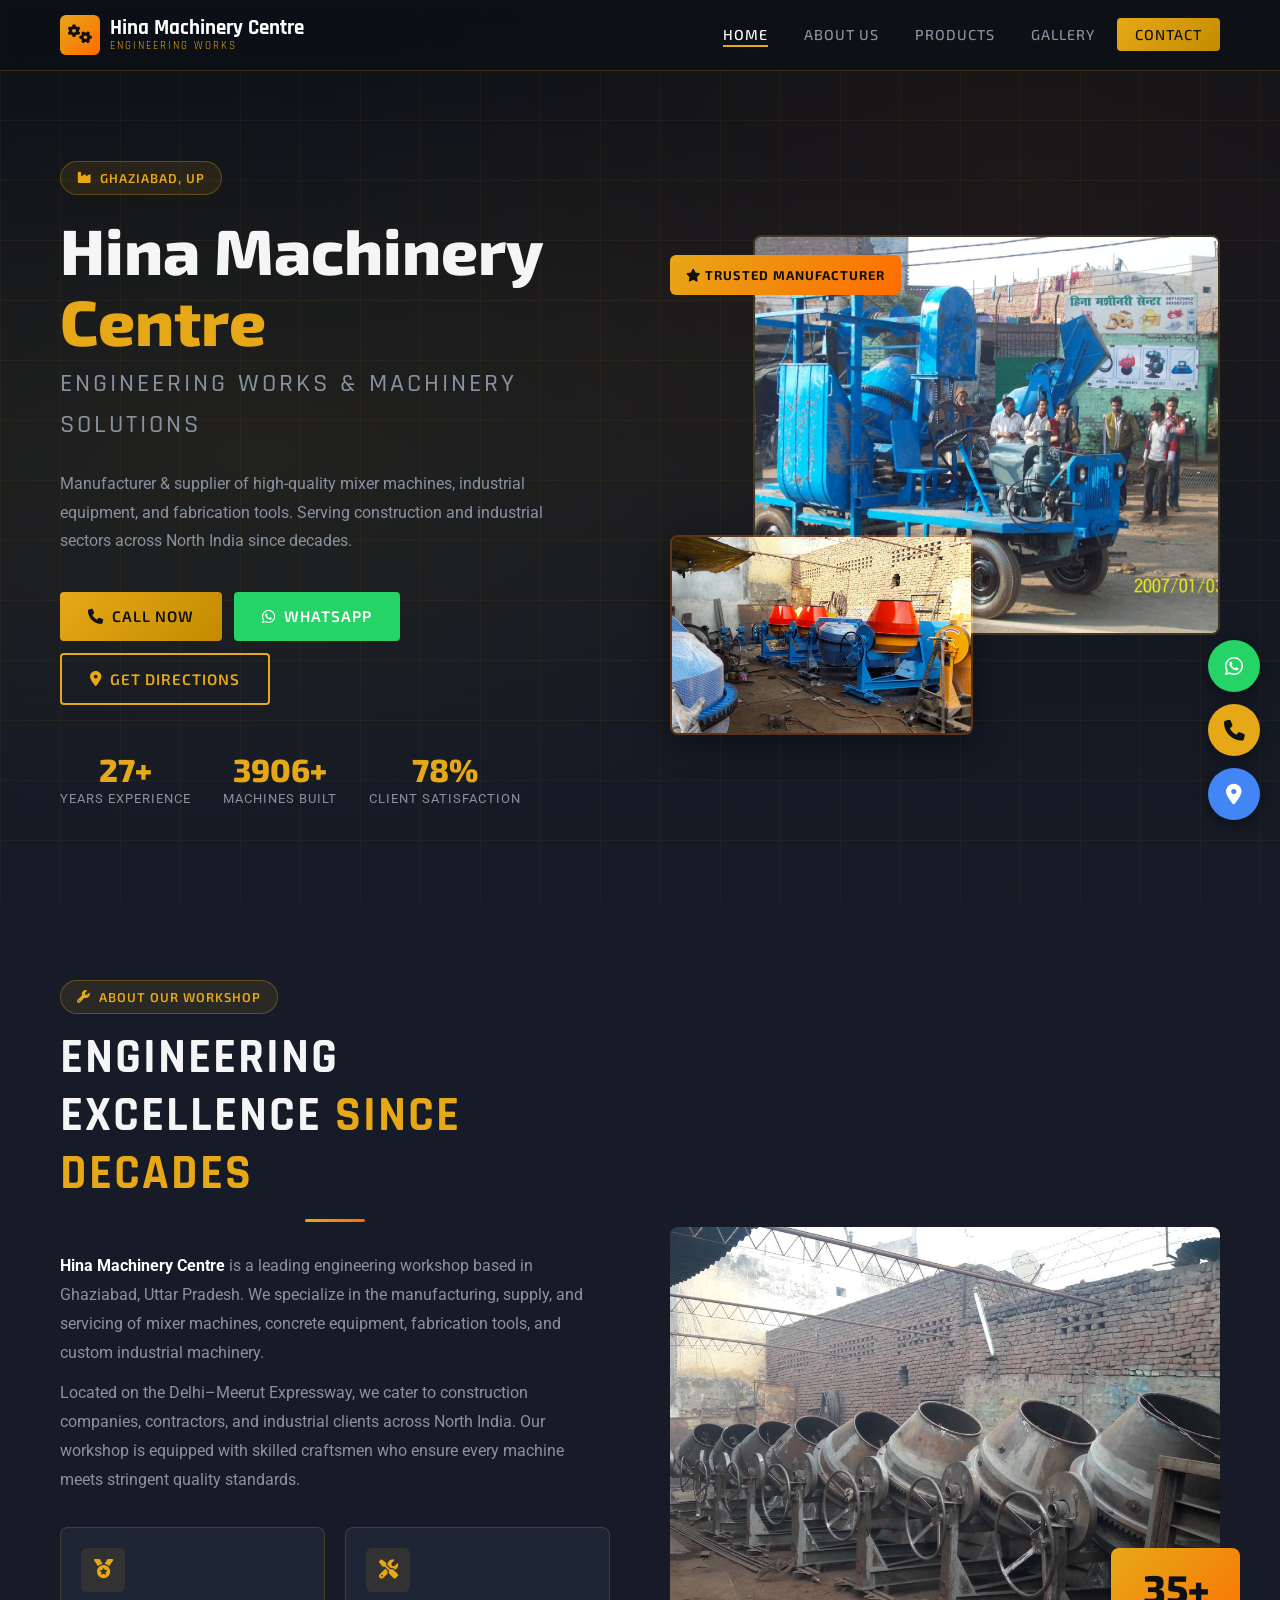
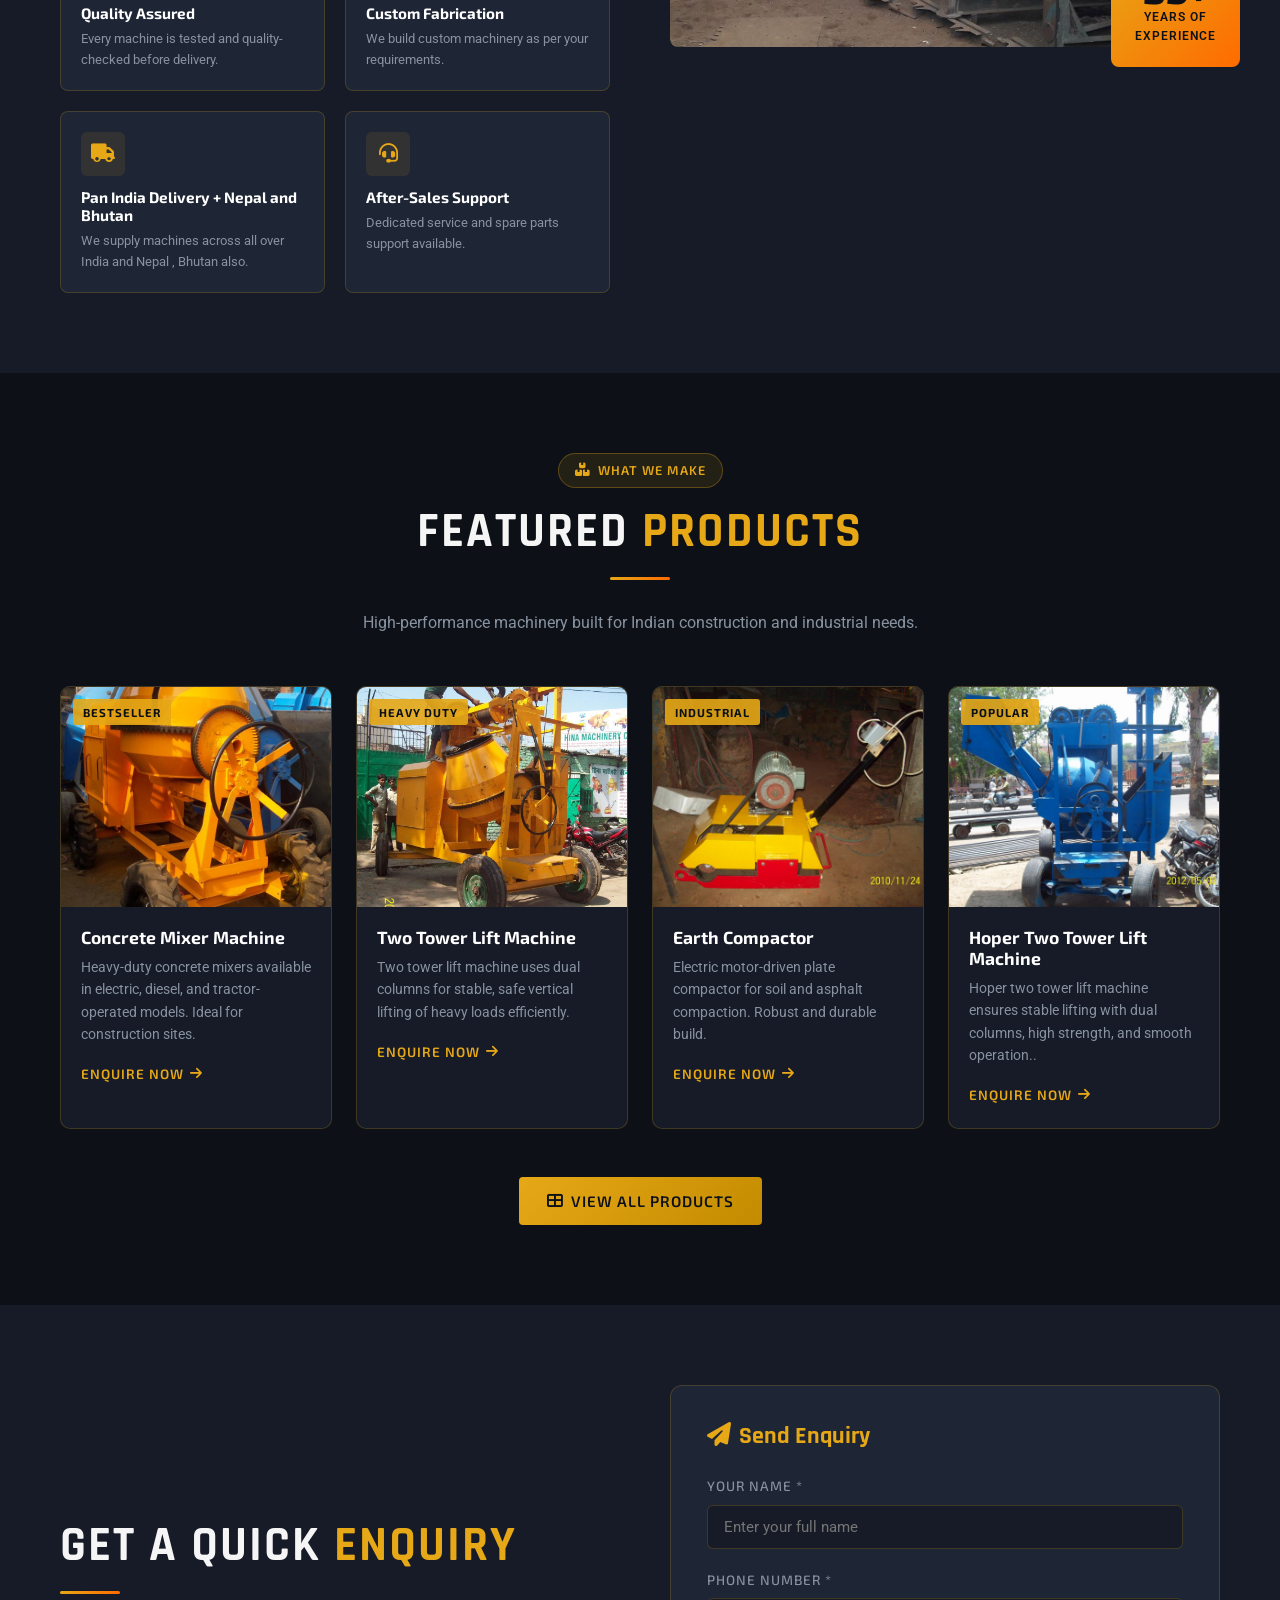
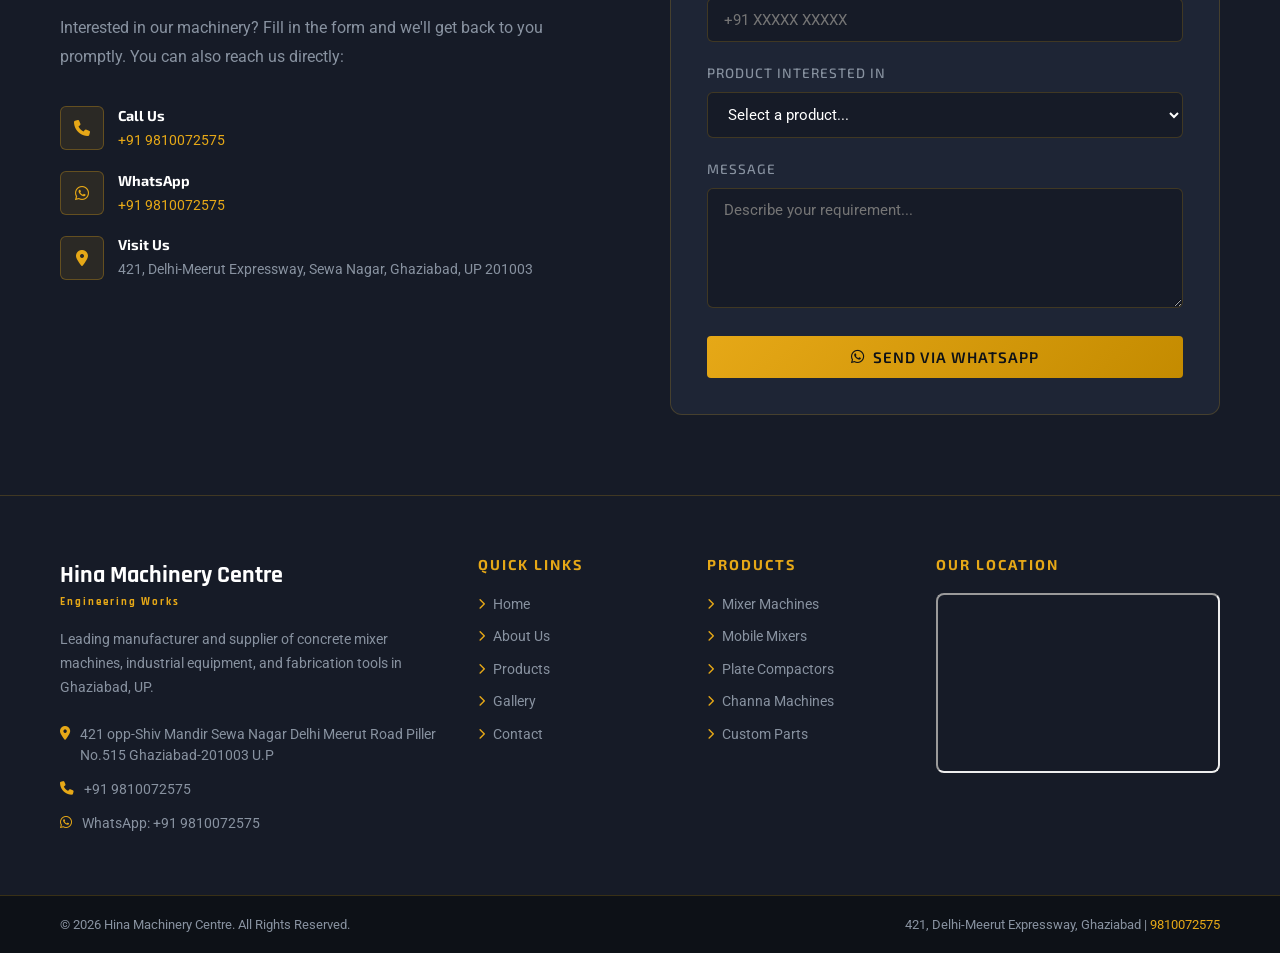
<file: index.html>
<!DOCTYPE html>
<html lang="en">
<head>
  <meta charset="UTF-8" />
  <meta name="viewport" content="width=device-width, initial-scale=1.0" />
  <meta name="description" content="Hina Machinery Centre - Engineering Works, Mixer Machines, Fabrication Tools & Industrial Equipment in Ghaziabad, Uttar Pradesh." />
  <title>Hina Machinery Centre | Engineering Works & Machinery Solutions</title>
  <link rel="stylesheet" href="css/style.css" />
  <link rel="stylesheet" href="https://cdnjs.cloudflare.com/ajax/libs/font-awesome/6.5.0/css/all.min.css" />
  <link href="https://fonts.googleapis.com/css2?family=Rajdhani:wght@400;500;600;700&family=Exo+2:wght@300;400;500;600;700;800&family=Roboto:wght@300;400;500&display=swap" rel="stylesheet" />
</head>
<body>

  <!-- ===== NAVBAR ===== -->
  <nav class="navbar">
    <div class="container">
      <a href="index.html" class="nav-logo">
        <div class="logo-icon"><i class="fas fa-cogs"></i></div>
        <div class="logo-text">Hina Machinery Centre<span>Engineering Works</span></div>
      </a>
      <ul class="nav-menu">
        <li><a href="index.html" class="nav-link active">Home</a></li>
        <li><a href="about.html" class="nav-link">About Us</a></li>
        <li><a href="products.html" class="nav-link">Products</a></li>
        <li><a href="gallery.html" class="nav-link">Gallery</a></li>
        <li><a href="contact.html" class="nav-link nav-cta">Contact</a></li>
      </ul>
      <div class="hamburger" aria-label="Menu" role="button">
        <span></span><span></span><span></span>
      </div>
    </div>
  </nav>

  <!-- ===== HERO ===== -->
  <section class="hero">
    <div class="hero-bg"></div>
    <div class="hero-grid"></div>
    <div class="container">
      <div class="hero-content">
        <div class="hero-badge"><i class="fas fa-industry"></i> Ghaziabad, UP</div>
        <h1 class="hero-title">
          Hina Machinery
          <span class="line2">Centre</span>
        </h1>
        <p class="hero-subtitle">Engineering Works &amp; Machinery Solutions</p>
        <p class="hero-desc">
          Manufacturer &amp; supplier of high-quality mixer machines, industrial equipment, and fabrication tools. Serving construction and industrial sectors across North India since decades.
        </p>
        <div class="hero-buttons">
          <a href="tel:+919810072575" class="btn btn-primary"><i class="fas fa-phone"></i> Call Now</a>
          <a href="https://wa.me/919810072575" target="_blank" class="btn btn-whatsapp"><i class="fab fa-whatsapp"></i> WhatsApp</a>
          <a href="https://maps.app.goo.gl/KDeJxfP87NqG2vZX9?g_st=ic" target="_blank" class="btn btn-outline"><i class="fas fa-map-marker-alt"></i> Get Directions</a>
        </div>
        <div class="hero-stats">
          <div class="stat-item">
            <div class="stat-number" data-count="35" data-suffix="+">0+</div>
            <div class="stat-label">Years Experience</div>
          </div>
          <div class="stat-item">
            <div class="stat-number" data-count="5000" data-suffix="+">0+</div>
            <div class="stat-label">Machines Built</div>
          </div>
          <div class="stat-item">
            <div class="stat-number" data-count="100" data-suffix="%">0%</div>
            <div class="stat-label">Client Satisfaction</div>
          </div>
        </div>
      </div>
      <div class="hero-image-stack">
        <img src="images/machine5.jpg" alt="Hina Machinery Centre - Concrete Mixer Machine" class="hero-img-main" />
        <img src="images/machine9.jpg" alt="Workshop" class="hero-img-small" />
        <div class="hero-img-badge"><i class="fas fa-star"></i> Trusted Manufacturer</div>
      </div>
    </div>
  </section>

  <!-- ===== BUSINESS INTRO ===== -->
  <section class="intro section-pad">
    <div class="container">
      <div class="intro-content">
        <div class="hero-badge" style="margin-bottom:16px"><i class="fas fa-wrench"></i> About Our Workshop</div>
        <h2 class="section-title">Engineering Excellence <span>Since Decades</span></h2>
        <div class="divider"></div>
        <p style="color:var(--gray);line-height:1.8;margin-bottom:12px">
          <strong style="color:var(--white)">Hina Machinery Centre</strong> is a leading engineering workshop based in Ghaziabad, Uttar Pradesh. We specialize in the manufacturing, supply, and servicing of mixer machines, concrete equipment, fabrication tools, and custom industrial machinery.
        </p>
        <p style="color:var(--gray);line-height:1.8">
          Located on the Delhi–Meerut Expressway, we cater to construction companies, contractors, and industrial clients across North India. Our workshop is equipped with skilled craftsmen who ensure every machine meets stringent quality standards.
        </p>
        <div class="intro-features">
          <div class="feature-card">
            <div class="feature-icon"><i class="fas fa-medal"></i></div>
            <h4>Quality Assured</h4>
            <p>Every machine is tested and quality-checked before delivery.</p>
          </div>
          <div class="feature-card">
            <div class="feature-icon"><i class="fas fa-tools"></i></div>
            <h4>Custom Fabrication</h4>
            <p>We build custom machinery as per your requirements.</p>
          </div>
          <div class="feature-card">
            <div class="feature-icon"><i class="fas fa-truck"></i></div>
            <h4>Pan India Delivery + Nepal and Bhutan</h4>
            <p>We supply machines across all over India and Nepal , Bhutan also.</p>
          </div>
          <div class="feature-card">
            <div class="feature-icon"><i class="fas fa-headset"></i></div>
            <h4>After-Sales Support</h4>
            <p>Dedicated service and spare parts support available.</p>
          </div>
        </div>
      </div>
      <div class="intro-image-wrap">
        <img src="images/machine8.jpg" alt="Workshop - Mixer Machines in Production" />
        <div class="intro-exp-badge">
          <div class="big-num">35+</div>
          <div class="label">Years of<br>Experience</div>
        </div>
      </div>
    </div>
  </section>

  <!-- ===== FEATURED PRODUCTS ===== -->
  <section class="products-section section-pad">
    <div class="container">
      <div class="text-center">
        <div class="hero-badge" style="margin-bottom:16px;display:inline-flex"><i class="fas fa-boxes"></i> What We Make</div>
        <h2 class="section-title">Featured <span>Products</span></h2>
        <div class="divider"></div>
        <p class="section-subtitle">High-performance machinery built for Indian construction and industrial needs.</p>
      </div>
      <div class="products-grid">
        <div class="product-card">
          <div class="card-image">
            <img src="images/machine7.jpg" alt="Concrete Mixer Machine" loading="lazy" />
            <span class="card-tag">Bestseller</span>
          </div>
          <div class="card-body">
            <h3>Concrete Mixer Machine</h3>
            <p>Heavy-duty concrete mixers available in electric, diesel, and tractor-operated models. Ideal for construction sites.</p>
            <a href="contact.html" class="card-enquiry">Enquire Now <i class="fas fa-arrow-right"></i></a>
          </div>
        </div>
        <div class="product-card">
          <div class="card-image">
            <img src="images/Machine11.jpeg" alt="Two Tower Lift Machine" loading="lazy" />
            <span class="card-tag">Heavy Duty</span>
          </div>
          <div class="card-body">
            <h3>Two Tower Lift Machine</h3>
            <p>Two tower lift machine uses dual columns for stable, safe vertical lifting of heavy loads efficiently.</p>
            <a href="contact.html" class="card-enquiry">Enquire Now <i class="fas fa-arrow-right"></i></a>
          </div>
        </div>
        <div class="product-card">
          <div class="card-image">
            <img src="images/machine3.jpg" alt="Earth Compactor" loading="lazy" />
            <span class="card-tag">Industrial</span>
          </div>
          <div class="card-body">
            <h3>Earth Compactor</h3>
            <p>Electric motor-driven plate compactor for soil and asphalt compaction. Robust and durable build.</p>
            <a href="contact.html" class="card-enquiry">Enquire Now <i class="fas fa-arrow-right"></i></a>
          </div>
        </div>
        <div class="product-card">
          <div class="card-image">
            <img src="images/machine6.jpg" alt="Hoper Two Tower Lift Machine" loading="lazy" />
            <span class="card-tag">Popular</span>
          </div>
          <div class="card-body">
            <h3>Hoper Two Tower Lift Machine</h3>
            <p>Hoper two tower lift machine ensures stable lifting with dual columns, high strength, and smooth operation..</p>
            <a href="contact.html" class="card-enquiry">Enquire Now <i class="fas fa-arrow-right"></i></a>
          </div>
        </div>
      </div>
      <div class="products-cta">
        <a href="products.html" class="btn btn-primary"><i class="fas fa-th-large"></i> View All Products</a>
      </div>
    </div>
  </section>

  <!-- ===== ENQUIRY FORM ===== -->
  <section class="enquiry-section">
    <div class="container">
      <div class="enquiry-info">
        <h2 class="section-title">Get a Quick <span>Enquiry</span></h2>
        <div class="divider" style="margin:16px 0 20px 0"></div>
        <p>Interested in our machinery? Fill in the form and we'll get back to you promptly. You can also reach us directly:</p>
        <div class="contact-quick">
          <div class="contact-quick-item">
            <div class="cq-icon"><i class="fas fa-phone"></i></div>
            <div class="cq-text">
              <strong>Call Us</strong>
              <span><a href="tel:+919810072575" style="color:var(--primary)">+91 9810072575</a></span>
            </div>
          </div>
          <div class="contact-quick-item">
            <div class="cq-icon"><i class="fab fa-whatsapp"></i></div>
            <div class="cq-text">
              <strong>WhatsApp</strong>
              <span><a href="https://wa.me/919810072575" target="_blank" style="color:var(--primary)">+91 9810072575</a></span>
            </div>
          </div>
          <div class="contact-quick-item">
            <div class="cq-icon"><i class="fas fa-map-marker-alt"></i></div>
            <div class="cq-text">
              <strong>Visit Us</strong>
              <span>421, Delhi-Meerut Expressway, Sewa Nagar, Ghaziabad, UP 201003</span>
            </div>
          </div>
        </div>
      </div>
      <div class="enquiry-form">
        <h3><i class="fas fa-paper-plane" style="margin-right:8px"></i>Send Enquiry</h3>
        <form class="enquiry-form-el">
          <div class="form-group">
            <label for="name">Your Name *</label>
            <input type="text" id="name" name="name" placeholder="Enter your full name" required />
          </div>
          <div class="form-group">
            <label for="phone">Phone Number *</label>
            <input type="tel" id="phone" name="phone" placeholder="+91 XXXXX XXXXX" required />
          </div>
          <div class="form-group">
            <label for="product">Product Interested In</label>
            <select id="product" name="product">
              <option value="">Select a product...</option>
              <option value="Concrete Mixer Machine">Concrete Mixer Machine</option>
              <option value="Mobile Self-Loading Mixer">Mobile Self-Loading Mixer</option>
              <option value="Vibratory Plate Compactor">Vibratory Plate Compactor</option>
              <option value="Channa/Chaff Cutter Machine">Channa/Chaff Cutter Machine</option>
              <option value="Packing Machine">Packing Machine</option>
              <option value="Custom Machinery">Custom Machinery Parts</option>
              <option value="Other">Other</option>
            </select>
          </div>
          <div class="form-group">
            <label for="message">Message</label>
            <textarea id="message" name="message" placeholder="Describe your requirement..."></textarea>
          </div>
          <button type="submit" class="btn btn-primary" style="width:100%;justify-content:center">
            <i class="fab fa-whatsapp"></i> Send via WhatsApp
          </button>
        </form>
      </div>
    </div>
  </section>

  <!-- ===== FOOTER ===== -->
  <footer>
    <div class="footer-main">
      <div class="container">
        <div class="footer-grid">
          <div class="footer-brand">
            <div class="logo-text">Hina Machinery Centre<span>Engineering Works</span></div>
            <p>Leading manufacturer and supplier of concrete mixer machines, industrial equipment, and fabrication tools in Ghaziabad, UP.</p>
            <ul class="footer-contact-list">
              <li><i class="fas fa-map-marker-alt"></i><span>421 opp-Shiv Mandir Sewa Nagar Delhi Meerut Road Piller No.515 Ghaziabad-201003
U.P</span></li>
              <li><i class="fas fa-phone"></i><a href="tel:+919810072575">+91 9810072575</a></li>
              <li><i class="fab fa-whatsapp"></i><a href="https://wa.me/919810072575" target="_blank">WhatsApp: +91 9810072575</a></li>
            </ul>
          </div>
          <div class="footer-col">
            <h4>Quick Links</h4>
            <ul class="footer-links">
              <li><a href="index.html"><i class="fas fa-chevron-right"></i> Home</a></li>
              <li><a href="about.html"><i class="fas fa-chevron-right"></i> About Us</a></li>
              <li><a href="products.html"><i class="fas fa-chevron-right"></i> Products</a></li>
              <li><a href="gallery.html"><i class="fas fa-chevron-right"></i> Gallery</a></li>
              <li><a href="contact.html"><i class="fas fa-chevron-right"></i> Contact</a></li>
            </ul>
          </div>
          <div class="footer-col">
            <h4>Products</h4>
            <ul class="footer-links">
              <li><a href="products.html"><i class="fas fa-chevron-right"></i> Mixer Machines</a></li>
              <li><a href="products.html"><i class="fas fa-chevron-right"></i> Mobile Mixers</a></li>
              <li><a href="products.html"><i class="fas fa-chevron-right"></i> Plate Compactors</a></li>
              <li><a href="products.html"><i class="fas fa-chevron-right"></i> Channa Machines</a></li>
              <li><a href="products.html"><i class="fas fa-chevron-right"></i> Custom Parts</a></li>
            </ul>
          </div>
          <div class="footer-col">
            <h4>Our Location</h4>
            <div class="footer-map">
              <iframe
                src="https://www.google.com/maps/embed?pb=!1m18!1m12!1m3!1d3499.0!2d77.45!3d28.69!2m3!1f0!2f0!3f0!3m2!1i1024!2i768!4f13.1!3m3!1m2!1s0x0%3A0x0!2zMjjCsDQxJzI0LjAiTiA3N8KwMjcnMDAuMCJF!5e0!3m2!1sen!2sin!4v1"
                allowfullscreen="" loading="lazy" referrerpolicy="no-referrer-when-downgrade" title="Hina Machinery Centre Location">
              </iframe>
            </div>
          </div>
        </div>
      </div>
    </div>
    <div class="footer-bottom">
      <div class="container">
        <p>&copy; 2026 Hina Machinery Centre. All Rights Reserved.</p>
        <p>421, Delhi-Meerut Expressway, Ghaziabad | <a href="tel:+919810072575">9810072575</a></p>
      </div>
    </div>
  </footer>

  <!-- ===== FLOATING BUTTONS ===== -->
  <div class="floating-btns">
    <a href="https://wa.me/919810072575" target="_blank" class="float-btn float-whatsapp" aria-label="WhatsApp">
      <i class="fab fa-whatsapp"></i>
      <span class="tooltip">WhatsApp</span>
    </a>
    <a href="tel:+919810072575" class="float-btn float-call" aria-label="Call">
      <i class="fas fa-phone"></i>
      <span class="tooltip">Call Now</span>
    </a>
    <a href="https://maps.app.goo.gl/KDeJxfP87NqG2vZX9?g_st=ic" target="_blank" class="float-btn float-maps" aria-label="Directions">
      <i class="fas fa-map-marker-alt"></i>
      <span class="tooltip">Directions</span>
    </a>
  </div>
  <button class="scroll-top" aria-label="Scroll to top"><i class="fas fa-arrow-up"></i></button>

  <script src="js/script.js"></script>
</body>
</html>
</file>
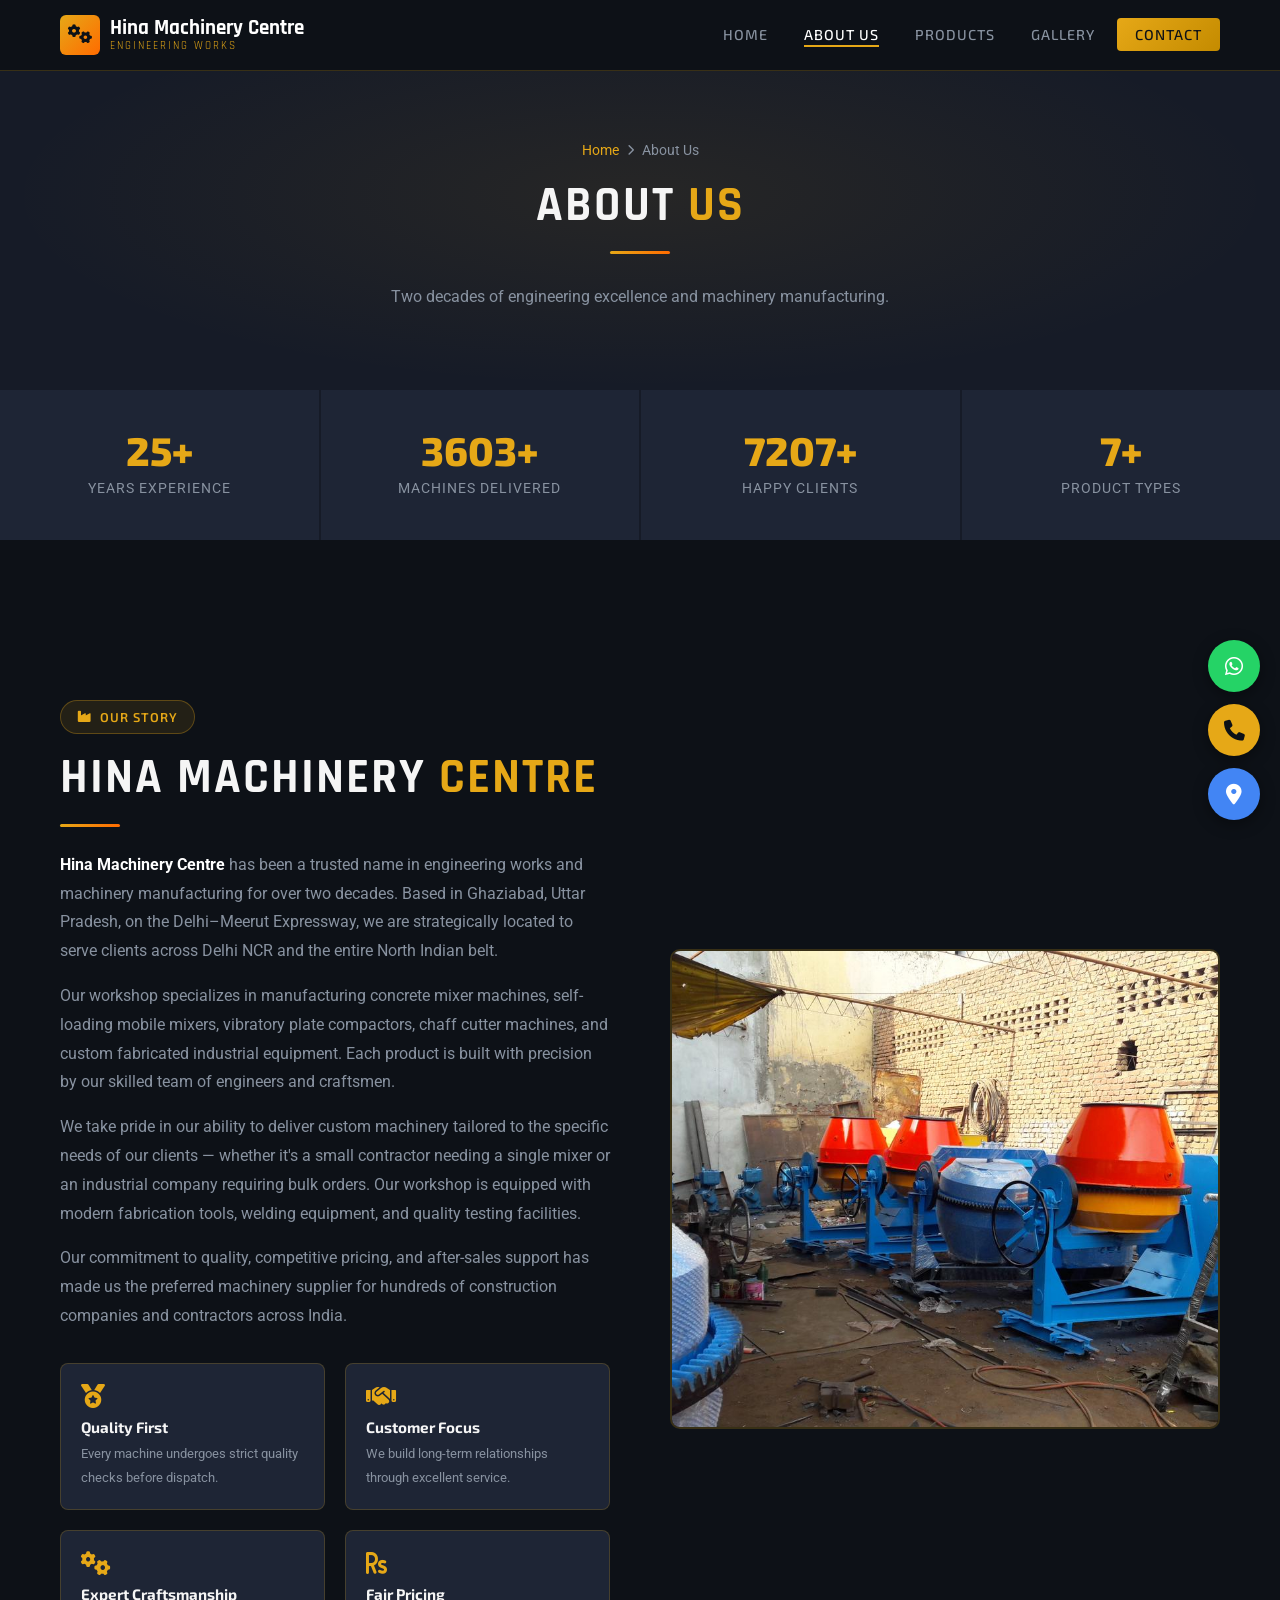
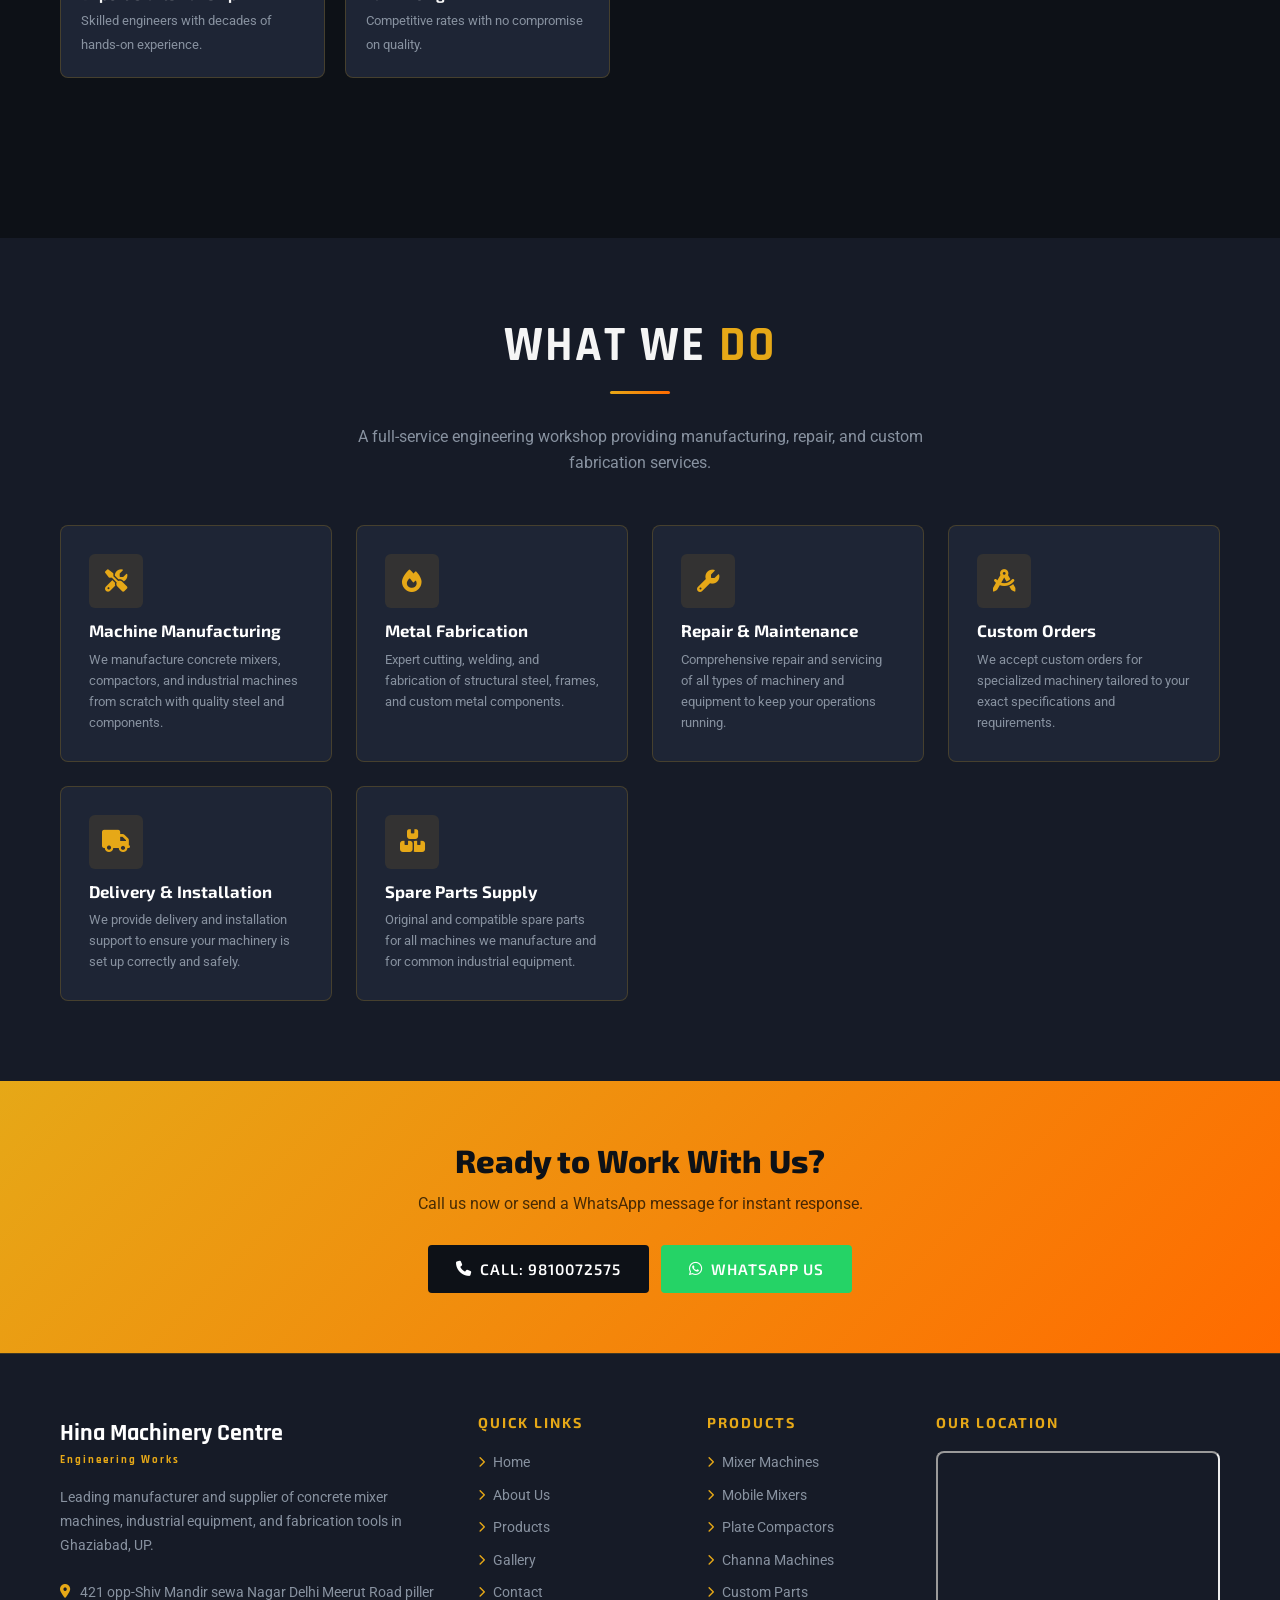
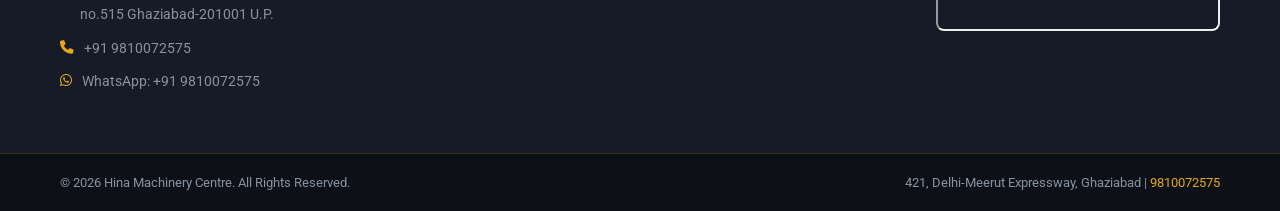
<file: about.html>
<!DOCTYPE html>
<html lang="en">
<head>
  <meta charset="UTF-8" />
  <meta name="viewport" content="width=device-width, initial-scale=1.0" />
  <meta name="description" content="About Hina Machinery Centre - Engineering workshop in Ghaziabad specializing in mixer machines and industrial equipment." />
  <title>About Us | Hina Machinery Centre</title>
  <link rel="stylesheet" href="css/style.css" />
  <link rel="stylesheet" href="https://cdnjs.cloudflare.com/ajax/libs/font-awesome/6.5.0/css/all.min.css" />
  <link href="https://fonts.googleapis.com/css2?family=Rajdhani:wght@400;500;600;700&family=Exo+2:wght@300;400;500;600;700;800&family=Roboto:wght@300;400;500&display=swap" rel="stylesheet" />
</head>
<body>

  <!-- NAVBAR -->
  <nav class="navbar">
    <div class="container">
      <a href="index.html" class="nav-logo">
        <div class="logo-icon"><i class="fas fa-cogs"></i></div>
        <div class="logo-text">Hina Machinery Centre<span>Engineering Works</span></div>
      </a>
      <ul class="nav-menu">
        <li><a href="index.html" class="nav-link">Home</a></li>
        <li><a href="about.html" class="nav-link active">About Us</a></li>
        <li><a href="products.html" class="nav-link">Products</a></li>
        <li><a href="gallery.html" class="nav-link">Gallery</a></li>
        <li><a href="contact.html" class="nav-link nav-cta">Contact</a></li>
      </ul>
      <div class="hamburger"><span></span><span></span><span></span></div>
    </div>
  </nav>

  <!-- PAGE HERO -->
  <section class="page-hero">
    <div class="container">
      <div class="breadcrumb">
        <a href="index.html">Home</a>
        <i class="fas fa-chevron-right" style="font-size:0.7rem"></i>
        <span>About Us</span>
      </div>
      <h1 class="section-title">About <span>Us</span></h1>
      <div class="divider"></div>
      <p style="color:var(--gray);max-width:550px;margin:0 auto">Two decades of engineering excellence and machinery manufacturing.</p>
    </div>
  </section>

  <!-- ABOUT STATS -->
  <div class="about-stats-bar">
    <div class="about-stat">
      <div class="num" data-count="35" data-suffix="+">35+</div>
      <div class="label">Years Experience</div>
    </div>
    <div class="about-stat">
      <div class="num" data-count="5000" data-suffix="+">5000+</div>
      <div class="label">Machines Delivered</div>
    </div>
    <div class="about-stat">
      <div class="num" data-count="10000" data-suffix="+">10000+</div>
      <div class="label">Happy Clients</div>
    </div>
    <div class="about-stat">
      <div class="num" data-count="11" data-suffix="+">11+</div>
      <div class="label">Product Types</div>
    </div>
  </div>

  <!-- ABOUT MAIN -->
  <section style="background:var(--dark);padding:80px 0">
    <div class="container">
      <div class="about-grid">
        <div class="about-text">
          <div class="hero-badge" style="margin-bottom:16px"><i class="fas fa-industry"></i> Our Story</div>
          <h2 class="section-title">Hina Machinery <span>Centre</span></h2>
          <div class="divider" style="margin:16px 0 24px 0"></div>
          <p>
            <strong style="color:var(--white)">Hina Machinery Centre</strong> has been a trusted name in engineering works and machinery manufacturing for over two decades. Based in Ghaziabad, Uttar Pradesh, on the Delhi–Meerut Expressway, we are strategically located to serve clients across Delhi NCR and the entire North Indian belt.
          </p>
          <p>
            Our workshop specializes in manufacturing concrete mixer machines, self-loading mobile mixers, vibratory plate compactors, chaff cutter machines, and custom fabricated industrial equipment. Each product is built with precision by our skilled team of engineers and craftsmen.
          </p>
          <p>
            We take pride in our ability to deliver custom machinery tailored to the specific needs of our clients — whether it's a small contractor needing a single mixer or an industrial company requiring bulk orders. Our workshop is equipped with modern fabrication tools, welding equipment, and quality testing facilities.
          </p>
          <p>
            Our commitment to quality, competitive pricing, and after-sales support has made us the preferred machinery supplier for hundreds of construction companies and contractors across India.
          </p>

          <div class="about-values">
            <div class="value-item">
              <i class="fas fa-medal"></i>
              <h4>Quality First</h4>
              <p>Every machine undergoes strict quality checks before dispatch.</p>
            </div>
            <div class="value-item">
              <i class="fas fa-handshake"></i>
              <h4>Customer Focus</h4>
              <p>We build long-term relationships through excellent service.</p>
            </div>
            <div class="value-item">
              <i class="fas fa-cogs"></i>
              <h4>Expert Craftsmanship</h4>
              <p>Skilled engineers with decades of hands-on experience.</p>
            </div>
            <div class="value-item">
              <i class="fas fa-rupee-sign"></i>
              <h4>Fair Pricing</h4>
              <p>Competitive rates with no compromise on quality.</p>
            </div>
          </div>
        </div>
        <div class="about-image-wrap">
          <img src="images/machine9.jpg" alt="Hina Machinery Workshop" />
        </div>
      </div>
    </div>
  </section>

  <!-- WHAT WE DO -->
  <section style="background:var(--dark2);padding:80px 0">
    <div class="container">
      <div class="text-center">
        <h2 class="section-title">What We <span>Do</span></h2>
        <div class="divider"></div>
        <p class="section-subtitle">A full-service engineering workshop providing manufacturing, repair, and custom fabrication services.</p>
      </div>
      <div class="products-grid" style="margin-top:0">
        <div class="feature-card" style="padding:28px">
          <div class="feature-icon" style="width:54px;height:54px;font-size:1.4rem"><i class="fas fa-tools"></i></div>
          <h4 style="font-size:1.05rem;margin-bottom:8px">Machine Manufacturing</h4>
          <p>We manufacture concrete mixers, compactors, and industrial machines from scratch with quality steel and components.</p>
        </div>
        <div class="feature-card" style="padding:28px">
          <div class="feature-icon" style="width:54px;height:54px;font-size:1.4rem"><i class="fas fa-fire"></i></div>
          <h4 style="font-size:1.05rem;margin-bottom:8px">Metal Fabrication</h4>
          <p>Expert cutting, welding, and fabrication of structural steel, frames, and custom metal components.</p>
        </div>
        <div class="feature-card" style="padding:28px">
          <div class="feature-icon" style="width:54px;height:54px;font-size:1.4rem"><i class="fas fa-wrench"></i></div>
          <h4 style="font-size:1.05rem;margin-bottom:8px">Repair &amp; Maintenance</h4>
          <p>Comprehensive repair and servicing of all types of machinery and equipment to keep your operations running.</p>
        </div>
        <div class="feature-card" style="padding:28px">
          <div class="feature-icon" style="width:54px;height:54px;font-size:1.4rem"><i class="fas fa-drafting-compass"></i></div>
          <h4 style="font-size:1.05rem;margin-bottom:8px">Custom Orders</h4>
          <p>We accept custom orders for specialized machinery tailored to your exact specifications and requirements.</p>
        </div>
        <div class="feature-card" style="padding:28px">
          <div class="feature-icon" style="width:54px;height:54px;font-size:1.4rem"><i class="fas fa-truck"></i></div>
          <h4 style="font-size:1.05rem;margin-bottom:8px">Delivery &amp; Installation</h4>
          <p>We provide delivery and installation support to ensure your machinery is set up correctly and safely.</p>
        </div>
        <div class="feature-card" style="padding:28px">
          <div class="feature-icon" style="width:54px;height:54px;font-size:1.4rem"><i class="fas fa-boxes"></i></div>
          <h4 style="font-size:1.05rem;margin-bottom:8px">Spare Parts Supply</h4>
          <p>Original and compatible spare parts for all machines we manufacture and for common industrial equipment.</p>
        </div>
      </div>
    </div>
  </section>

  <!-- CTA -->
  <section style="background:linear-gradient(135deg,var(--primary),var(--accent));padding:60px 0;text-align:center">
    <div class="container">
      <h2 style="font-family:'Exo 2',sans-serif;font-size:2rem;font-weight:800;color:var(--dark);margin-bottom:12px">Ready to Work With Us?</h2>
      <p style="color:rgba(0,0,0,0.7);margin-bottom:28px;font-size:1rem">Call us now or send a WhatsApp message for instant response.</p>
      <div style="display:flex;gap:12px;justify-content:center;flex-wrap:wrap">
        <a href="tel:+919810072575" class="btn" style="background:var(--dark);color:var(--white)"><i class="fas fa-phone"></i> Call: 9810072575</a>
        <a href="https://wa.me/919810072575" target="_blank" class="btn btn-whatsapp"><i class="fab fa-whatsapp"></i> WhatsApp Us</a>
      </div>
    </div>
  </section>

  <!-- FOOTER -->
  <footer>
    <div class="footer-main">
      <div class="container">
        <div class="footer-grid">
          <div class="footer-brand">
            <div class="logo-text">Hina Machinery Centre<span>Engineering Works</span></div>
            <p>Leading manufacturer and supplier of concrete mixer machines, industrial equipment, and fabrication tools in Ghaziabad, UP.</p>
            <ul class="footer-contact-list">
              <li><i class="fas fa-map-marker-alt"></i><span>421 opp-Shiv Mandir sewa Nagar Delhi Meerut Road piller no.515 Ghaziabad-201001 U.P.</span></li>
              <li><i class="fas fa-phone"></i><a href="tel:+919810072575">+91 9810072575</a></li>
              <li><i class="fab fa-whatsapp"></i><a href="https://wa.me/919810072575" target="_blank">WhatsApp: +91 9810072575</a></li>
            </ul>
          </div>
          <div class="footer-col">
            <h4>Quick Links</h4>
            <ul class="footer-links">
              <li><a href="index.html"><i class="fas fa-chevron-right"></i> Home</a></li>
              <li><a href="about.html"><i class="fas fa-chevron-right"></i> About Us</a></li>
              <li><a href="products.html"><i class="fas fa-chevron-right"></i> Products</a></li>
              <li><a href="gallery.html"><i class="fas fa-chevron-right"></i> Gallery</a></li>
              <li><a href="contact.html"><i class="fas fa-chevron-right"></i> Contact</a></li>
            </ul>
          </div>
          <div class="footer-col">
            <h4>Products</h4>
            <ul class="footer-links">
              <li><a href="products.html"><i class="fas fa-chevron-right"></i> Mixer Machines</a></li>
              <li><a href="products.html"><i class="fas fa-chevron-right"></i> Mobile Mixers</a></li>
              <li><a href="products.html"><i class="fas fa-chevron-right"></i> Plate Compactors</a></li>
              <li><a href="products.html"><i class="fas fa-chevron-right"></i> Channa Machines</a></li>
              <li><a href="products.html"><i class="fas fa-chevron-right"></i> Custom Parts</a></li>
            </ul>
          </div>
          <div class="footer-col">
            <h4>Our Location</h4>
            <div class="footer-map">
              <iframe src="https://www.google.com/maps/embed?pb=!1m18!1m12!1m3!1d3499.0!2d77.45!3d28.69!2m3!1f0!2f0!3f0!3m2!1i1024!2i768!4f13.1!3m3!1m2!1s0x0%3A0x0!2zMjjCsDQxJzI0LjAiTiA3N8KwMjcnMDAuMCJF!5e0!3m2!1sen!2sin!4v1" allowfullscreen="" loading="lazy" referrerpolicy="no-referrer-when-downgrade" title="Map"></iframe>
            </div>
          </div>
        </div>
      </div>
    </div>
    <div class="footer-bottom">
      <div class="container">
        <p>&copy; 2026 Hina Machinery Centre. All Rights Reserved.</p>
        <p>421, Delhi-Meerut Expressway, Ghaziabad | <a href="tel:+919810072575">9810072575</a></p>
      </div>
    </div>
  </footer>

  <div class="floating-btns">
    <a href="https://wa.me/919810072575" target="_blank" class="float-btn float-whatsapp"><i class="fab fa-whatsapp"></i><span class="tooltip">WhatsApp</span></a>
    <a href="tel:+919810072575" class="float-btn float-call"><i class="fas fa-phone"></i><span class="tooltip">Call Now</span></a>
    <a href="https://maps.app.goo.gl/KDeJxfP87NqG2vZX9?g_st=ic" target="_blank" class="float-btn float-maps"><i class="fas fa-map-marker-alt"></i><span class="tooltip">Directions</span></a>
  </div>
  <button class="scroll-top"><i class="fas fa-arrow-up"></i></button>
  <script src="js/script.js"></script>
</body>
</html>
</file>
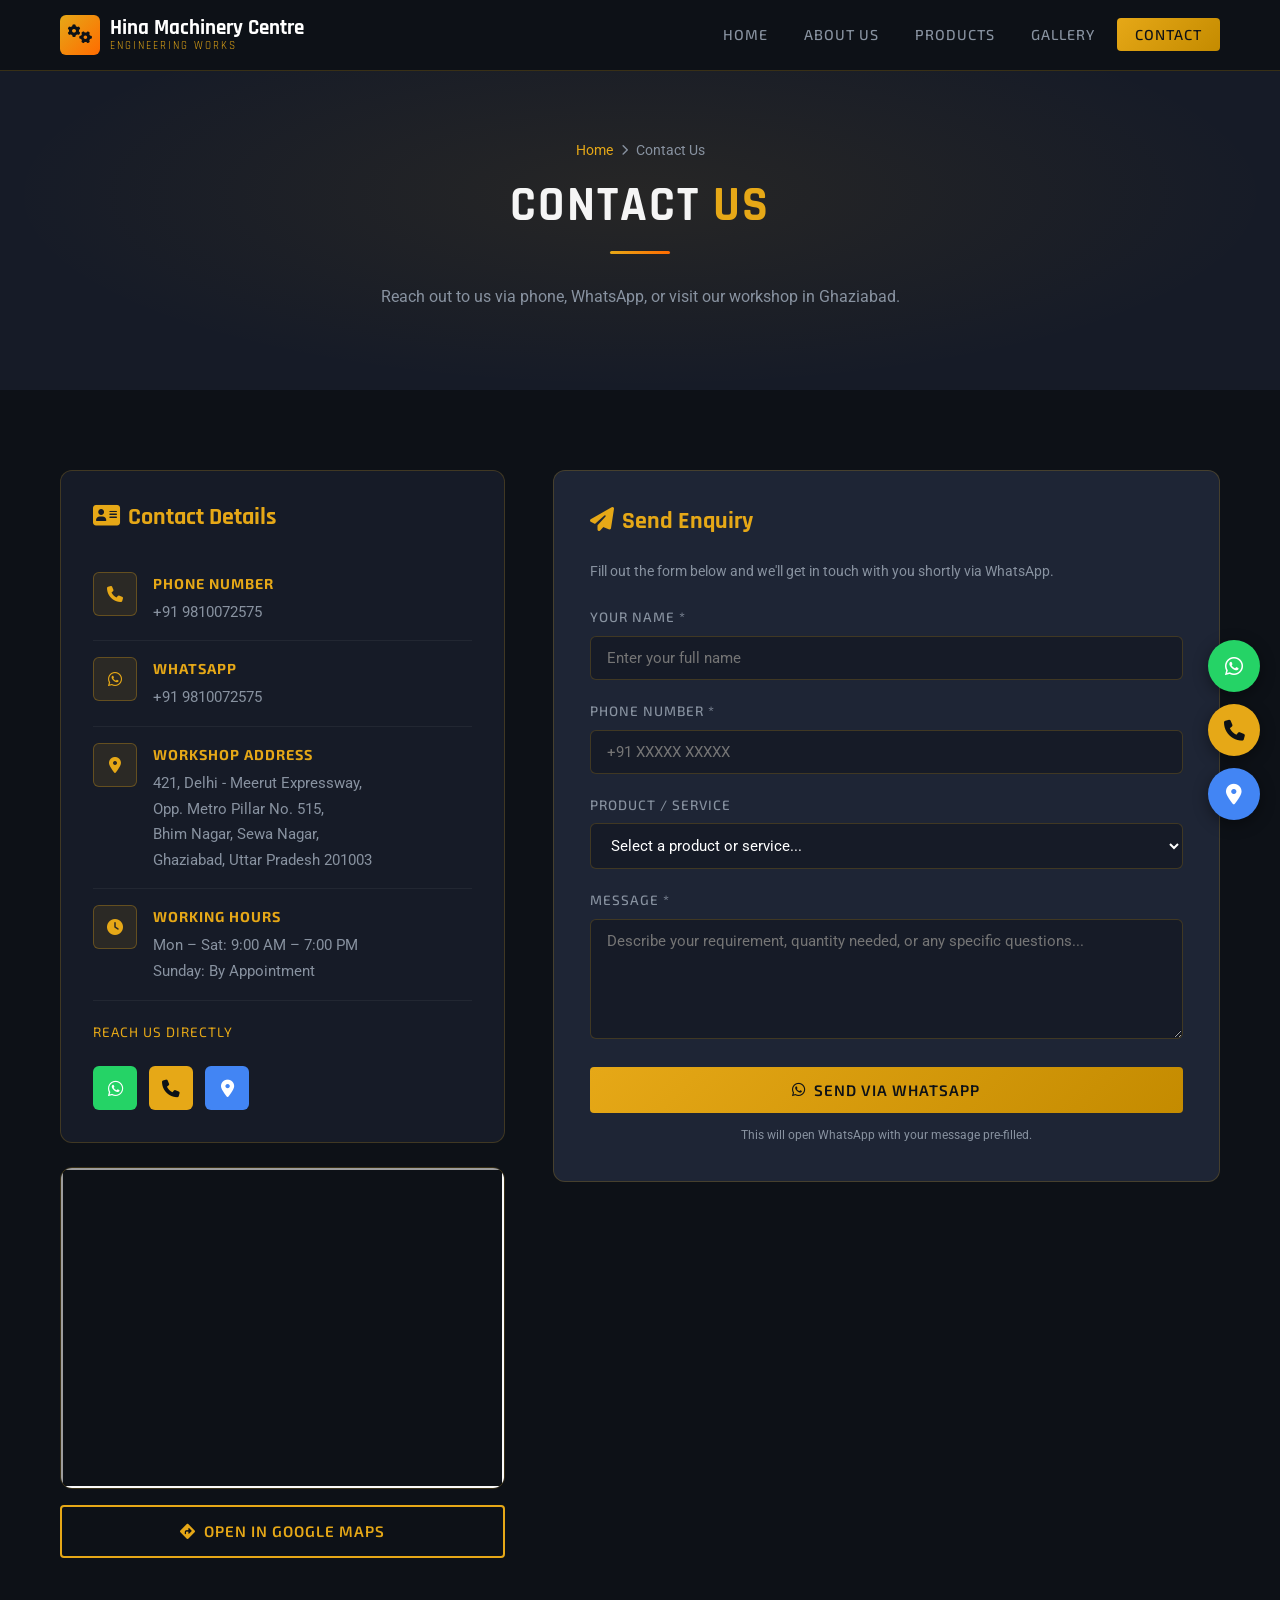
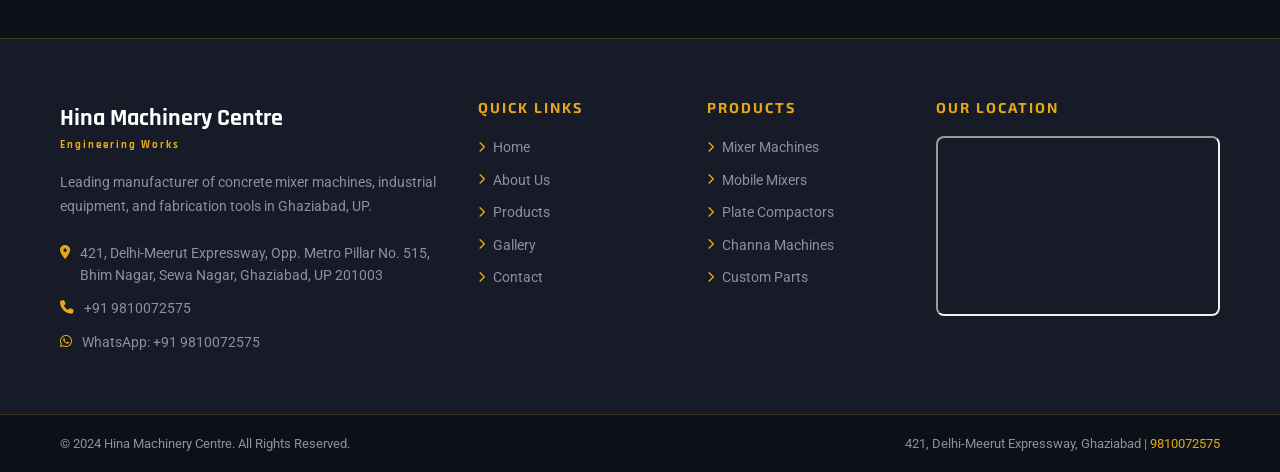
<file: contact.html>
<!DOCTYPE html>
<html lang="en">
<head>
  <meta charset="UTF-8" />
  <meta name="viewport" content="width=device-width, initial-scale=1.0" />
  <meta name="description" content="Contact Hina Machinery Centre - Phone, Address, Google Map, WhatsApp. Located in Ghaziabad, Uttar Pradesh." />
  <title>Contact Us | Hina Machinery Centre</title>
  <link rel="stylesheet" href="css/style.css" />
  <link rel="stylesheet" href="https://cdnjs.cloudflare.com/ajax/libs/font-awesome/6.5.0/css/all.min.css" />
  <link href="https://fonts.googleapis.com/css2?family=Rajdhani:wght@400;500;600;700&family=Exo+2:wght@300;400;500;600;700;800&family=Roboto:wght@300;400;500&display=swap" rel="stylesheet" />
</head>
<body>

  <!-- NAVBAR -->
  <nav class="navbar">
    <div class="container">
      <a href="index.html" class="nav-logo">
        <div class="logo-icon"><i class="fas fa-cogs"></i></div>
        <div class="logo-text">Hina Machinery Centre<span>Engineering Works</span></div>
      </a>
      <ul class="nav-menu">
        <li><a href="index.html" class="nav-link">Home</a></li>
        <li><a href="about.html" class="nav-link">About Us</a></li>
        <li><a href="products.html" class="nav-link">Products</a></li>
        <li><a href="gallery.html" class="nav-link">Gallery</a></li>
        <li><a href="contact.html" class="nav-link active nav-cta">Contact</a></li>
      </ul>
      <div class="hamburger"><span></span><span></span><span></span></div>
    </div>
  </nav>

  <!-- PAGE HERO -->
  <section class="page-hero">
    <div class="container">
      <div class="breadcrumb">
        <a href="index.html">Home</a>
        <i class="fas fa-chevron-right" style="font-size:0.7rem"></i>
        <span>Contact Us</span>
      </div>
      <h1 class="section-title">Contact <span>Us</span></h1>
      <div class="divider"></div>
      <p style="color:var(--gray);max-width:550px;margin:0 auto">Reach out to us via phone, WhatsApp, or visit our workshop in Ghaziabad.</p>
    </div>
  </section>

  <!-- CONTACT SECTION -->
  <section class="contact-section section-pad">
    <div class="container">
      <div class="contact-grid">

        <!-- Info Card -->
        <div>
          <div class="contact-info-card" style="margin-bottom:24px">
            <h3><i class="fas fa-address-card" style="margin-right:8px"></i>Contact Details</h3>

            <div class="info-item">
              <div class="info-icon"><i class="fas fa-phone"></i></div>
              <div class="info-text">
                <strong>Phone Number</strong>
                <span><a href="tel:+919810072575">+91 9810072575</a></span>
              </div>
            </div>

            <div class="info-item">
              <div class="info-icon"><i class="fab fa-whatsapp"></i></div>
              <div class="info-text">
                <strong>WhatsApp</strong>
                <span><a href="https://wa.me/919810072575" target="_blank">+91 9810072575</a></span>
              </div>
            </div>

            <div class="info-item">
              <div class="info-icon"><i class="fas fa-map-marker-alt"></i></div>
              <div class="info-text">
                <strong>Workshop Address</strong>
                <span>421, Delhi - Meerut Expressway,<br>Opp. Metro Pillar No. 515,<br>Bhim Nagar, Sewa Nagar,<br>Ghaziabad, Uttar Pradesh 201003</span>
              </div>
            </div>

            <div class="info-item">
              <div class="info-icon"><i class="fas fa-clock"></i></div>
              <div class="info-text">
                <strong>Working Hours</strong>
                <span>Mon – Sat: 9:00 AM – 7:00 PM<br>Sunday: By Appointment</span>
              </div>
            </div>

            <div style="margin-top:20px">
              <p style="font-family:'Exo 2',sans-serif;font-size:0.85rem;text-transform:uppercase;letter-spacing:1px;color:var(--primary);margin-bottom:12px">Reach Us Directly</p>
              <div class="social-links">
                <a href="https://wa.me/919810072575" target="_blank" class="social-link whatsapp" title="WhatsApp"><i class="fab fa-whatsapp"></i></a>
                <a href="tel:+919810072575" class="social-link call" title="Call"><i class="fas fa-phone"></i></a>
                <a href="https://maps.app.goo.gl/KDeJxfP87NqG2vZX9?g_st=ic" target="_blank" class="social-link maps" title="Directions"><i class="fas fa-map-marker-alt"></i></a>
              </div>
            </div>
          </div>

          <!-- Map -->
          <div class="map-wrapper">
            <iframe
              src="https://www.google.com/maps/embed?pb=!1m18!1m12!1m3!1d3499.092!2d77.4497!3d28.6933!2m3!1f0!2f0!3f0!3m2!1i1024!2i768!4f13.1!3m3!1m2!1s0x390cf1b62e39b07b%3A0x3f0f2ffeec88b2d7!2sHina%20Machinery%20Centre!5e0!3m2!1sen!2sin!4v1710000000000!5m2!1sen!2sin"
              allowfullscreen="" loading="lazy" referrerpolicy="no-referrer-when-downgrade"
              title="Hina Machinery Centre on Google Maps"
              style="height:320px">
            </iframe>
          </div>

          <div style="margin-top:16px;text-align:center">
            <a href="https://maps.app.goo.gl/KDeJxfP87NqG2vZX9?g_st=ic" target="_blank" class="btn btn-outline" style="width:100%;justify-content:center">
              <i class="fas fa-directions"></i> Open in Google Maps
            </a>
          </div>
        </div>

        <!-- Contact Form -->
        <div class="enquiry-form" style="height:fit-content">
          <h3><i class="fas fa-paper-plane" style="margin-right:8px"></i>Send Enquiry</h3>
          <p style="color:var(--gray);font-size:0.87rem;margin-bottom:24px">Fill out the form below and we'll get in touch with you shortly via WhatsApp.</p>
          <form class="contact-form-el">
            <div class="form-group">
              <label for="c-name">Your Name *</label>
              <input type="text" id="c-name" name="name" placeholder="Enter your full name" required />
            </div>
            <div class="form-group">
              <label for="c-phone">Phone Number *</label>
              <input type="tel" id="c-phone" name="phone" placeholder="+91 XXXXX XXXXX" required />
            </div>
            <div class="form-group">
              <label for="c-product">Product / Service</label>
              <select id="c-product" name="product">
                <option value="">Select a product or service...</option>
                <option value="Concrete Mixer Machine">Concrete Mixer Machine</option>
                <option value="Mobile Self-Loading Mixer">Mobile Self-Loading Mixer</option>
                <option value="Diesel Mixer Machine">Diesel Mixer Machine</option>
                <option value="Vibratory Plate Compactor">Vibratory Plate Compactor</option>
                <option value="Channa/Chaff Cutter Machine">Channa/Chaff Cutter Machine</option>
                <option value="Machine Repair/Service">Machine Repair / Service</option>
                <option value="Spare Parts">Spare Parts</option>
                <option value="Custom Fabrication">Custom Fabrication</option>
                <option value="Other">Other</option>
              </select>
            </div>
            <div class="form-group">
              <label for="c-message">Message *</label>
              <textarea id="c-message" name="message" placeholder="Describe your requirement, quantity needed, or any specific questions..." required></textarea>
            </div>
            <button type="submit" class="btn btn-primary" style="width:100%;justify-content:center;padding:14px">
              <i class="fab fa-whatsapp"></i> Send via WhatsApp
            </button>
            <p style="font-size:0.78rem;color:var(--gray);text-align:center;margin-top:12px">
              This will open WhatsApp with your message pre-filled.
            </p>
          </form>
        </div>

      </div>
    </div>
  </section>

  <!-- FOOTER -->
  <footer>
    <div class="footer-main">
      <div class="container">
        <div class="footer-grid">
          <div class="footer-brand">
            <div class="logo-text">Hina Machinery Centre<span>Engineering Works</span></div>
            <p>Leading manufacturer of concrete mixer machines, industrial equipment, and fabrication tools in Ghaziabad, UP.</p>
            <ul class="footer-contact-list">
              <li><i class="fas fa-map-marker-alt"></i><span>421, Delhi-Meerut Expressway, Opp. Metro Pillar No. 515, Bhim Nagar, Sewa Nagar, Ghaziabad, UP 201003</span></li>
              <li><i class="fas fa-phone"></i><a href="tel:+919810072575">+91 9810072575</a></li>
              <li><i class="fab fa-whatsapp"></i><a href="https://wa.me/919810072575" target="_blank">WhatsApp: +91 9810072575</a></li>
            </ul>
          </div>
          <div class="footer-col">
            <h4>Quick Links</h4>
            <ul class="footer-links">
              <li><a href="index.html"><i class="fas fa-chevron-right"></i> Home</a></li>
              <li><a href="about.html"><i class="fas fa-chevron-right"></i> About Us</a></li>
              <li><a href="products.html"><i class="fas fa-chevron-right"></i> Products</a></li>
              <li><a href="gallery.html"><i class="fas fa-chevron-right"></i> Gallery</a></li>
              <li><a href="contact.html"><i class="fas fa-chevron-right"></i> Contact</a></li>
            </ul>
          </div>
          <div class="footer-col">
            <h4>Products</h4>
            <ul class="footer-links">
              <li><a href="products.html"><i class="fas fa-chevron-right"></i> Mixer Machines</a></li>
              <li><a href="products.html"><i class="fas fa-chevron-right"></i> Mobile Mixers</a></li>
              <li><a href="products.html"><i class="fas fa-chevron-right"></i> Plate Compactors</a></li>
              <li><a href="products.html"><i class="fas fa-chevron-right"></i> Channa Machines</a></li>
              <li><a href="products.html"><i class="fas fa-chevron-right"></i> Custom Parts</a></li>
            </ul>
          </div>
          <div class="footer-col">
            <h4>Our Location</h4>
            <div class="footer-map">
              <iframe src="https://www.google.com/maps/embed?pb=!1m18!1m12!1m3!1d3499.092!2d77.4497!3d28.6933!2m3!1f0!2f0!3f0!3m2!1i1024!2i768!4f13.1!3m3!1m2!1s0x390cf1b62e39b07b%3A0x3f0f2ffeec88b2d7!2sHina%20Machinery%20Centre!5e0!3m2!1sen!2sin!4v1710000000000!5m2!1sen!2sin" allowfullscreen="" loading="lazy" referrerpolicy="no-referrer-when-downgrade" title="Map"></iframe>
            </div>
          </div>
        </div>
      </div>
    </div>
    <div class="footer-bottom">
      <div class="container">
        <p>&copy; 2024 Hina Machinery Centre. All Rights Reserved.</p>
        <p>421, Delhi-Meerut Expressway, Ghaziabad | <a href="tel:+919810072575">9810072575</a></p>
      </div>
    </div>
  </footer>

  <div class="floating-btns">
    <a href="https://wa.me/919810072575" target="_blank" class="float-btn float-whatsapp"><i class="fab fa-whatsapp"></i><span class="tooltip">WhatsApp</span></a>
    <a href="tel:+919810072575" class="float-btn float-call"><i class="fas fa-phone"></i><span class="tooltip">Call Now</span></a>
    <a href="https://maps.app.goo.gl/KDeJxfP87NqG2vZX9?g_st=ic" target="_blank" class="float-btn float-maps"><i class="fas fa-map-marker-alt"></i><span class="tooltip">Directions</span></a>
  </div>
  <button class="scroll-top"><i class="fas fa-arrow-up"></i></button>
  <script src="js/script.js"></script>
</body>
</html>
</file>
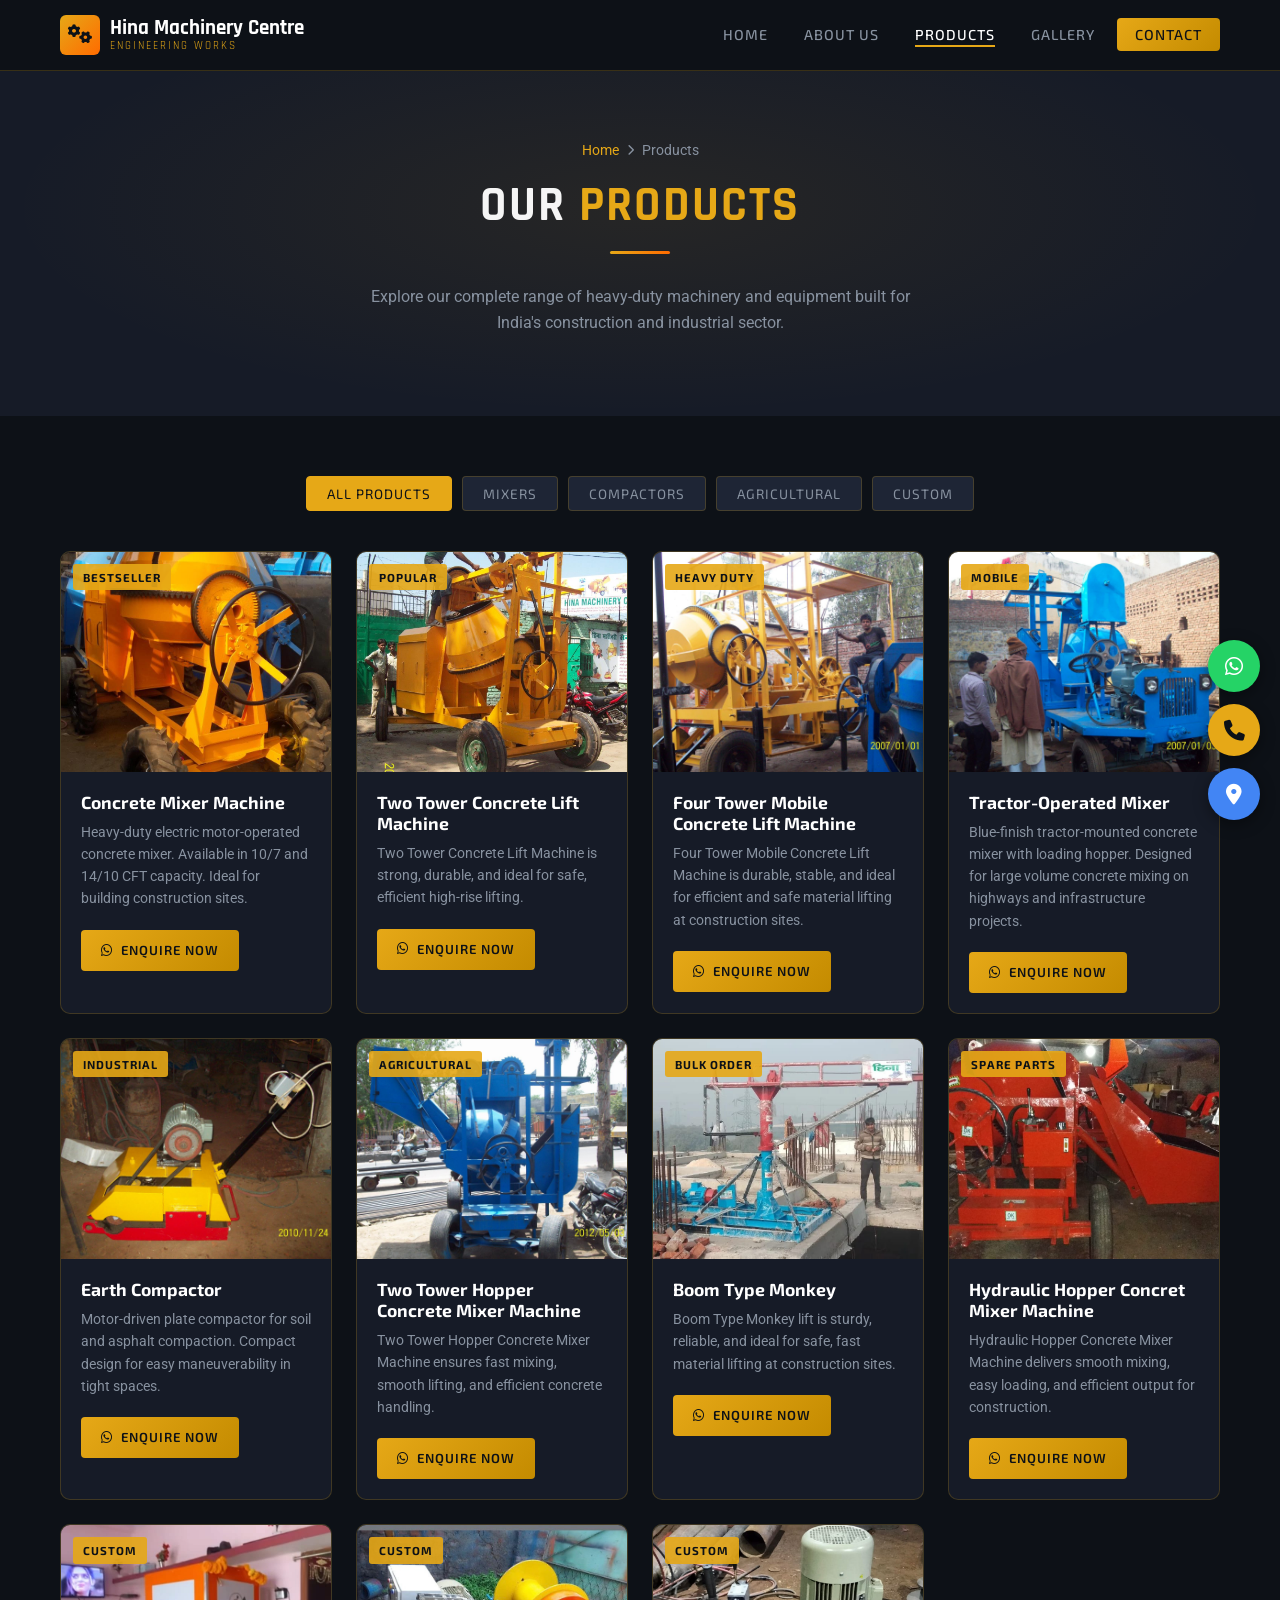
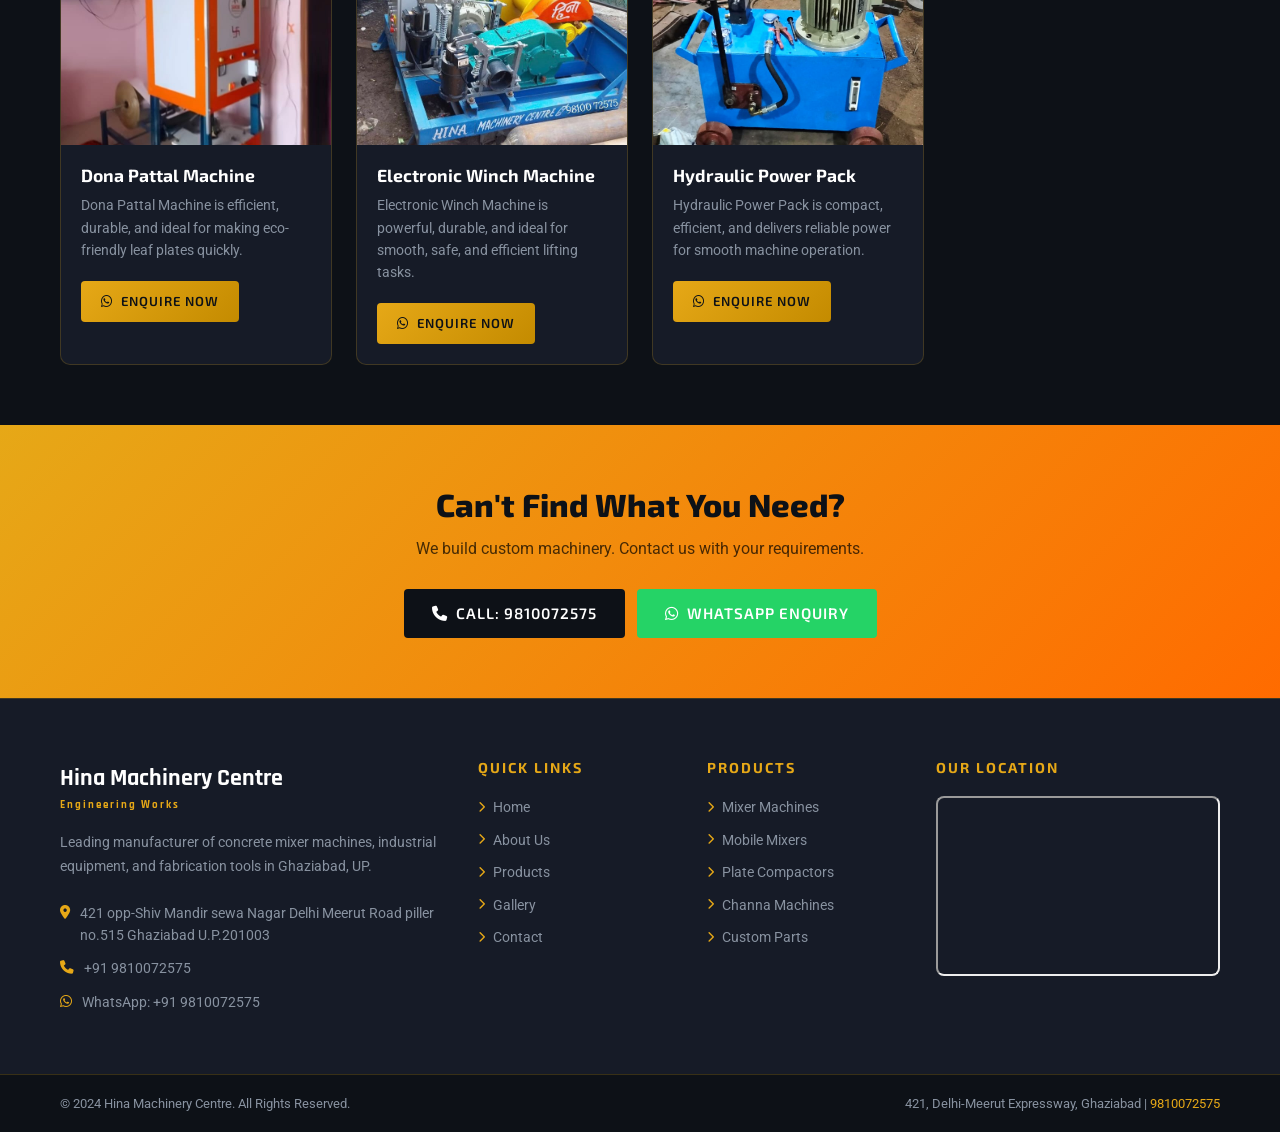
<file: products.html>
<!DOCTYPE html>
<html lang="en">
<head>
  <meta charset="UTF-8" />
  <meta name="viewport" content="width=device-width, initial-scale=1.0" />
  <meta name="description" content="Products - Hina Machinery Centre. Concrete mixers, mobile mixers, plate compactors, channa machines and more." />
  <title>Products | Hina Machinery Centre</title>
  <link rel="stylesheet" href="css/style.css" />
  <link rel="stylesheet" href="https://cdnjs.cloudflare.com/ajax/libs/font-awesome/6.5.0/css/all.min.css" />
  <link href="https://fonts.googleapis.com/css2?family=Rajdhani:wght@400;500;600;700&family=Exo+2:wght@300;400;500;600;700;800&family=Roboto:wght@300;400;500&display=swap" rel="stylesheet" />
</head>
<body>

  <!-- NAVBAR -->
  <nav class="navbar">
    <div class="container">
      <a href="index.html" class="nav-logo">
        <div class="logo-icon"><i class="fas fa-cogs"></i></div>
        <div class="logo-text">Hina Machinery Centre<span>Engineering Works</span></div>
      </a>
      <ul class="nav-menu">
        <li><a href="index.html" class="nav-link">Home</a></li>
        <li><a href="about.html" class="nav-link">About Us</a></li>
        <li><a href="products.html" class="nav-link active">Products</a></li>
        <li><a href="gallery.html" class="nav-link">Gallery</a></li>
        <li><a href="contact.html" class="nav-link nav-cta">Contact</a></li>
      </ul>
      <div class="hamburger"><span></span><span></span><span></span></div>
    </div>
  </nav>

  <!-- PAGE HERO -->
  <section class="page-hero">
    <div class="container">
      <div class="breadcrumb">
        <a href="index.html">Home</a>
        <i class="fas fa-chevron-right" style="font-size:0.7rem"></i>
        <span>Products</span>
      </div>
      <h1 class="section-title">Our <span>Products</span></h1>
      <div class="divider"></div>
      <p style="color:var(--gray);max-width:550px;margin:0 auto">Explore our complete range of heavy-duty machinery and equipment built for India's construction and industrial sector.</p>
    </div>
  </section>

  <!-- PRODUCTS -->
  <section class="products-page section-pad">
    <div class="container">
      <div class="products-filter">
        <button class="filter-btn active">All Products</button>
        <button class="filter-btn">Mixers</button>
        <button class="filter-btn">Compactors</button>
        <button class="filter-btn">Agricultural</button>
        <button class="filter-btn">Custom</button>
      </div>

      <div class="products-grid">

        <!-- Product 1 -->
        <div class="product-card">
          <div class="card-image">
            <img src="images/machine7.jpg" alt="Concrete Mixer Machine" loading="lazy" />
            <span class="card-tag">Bestseller</span>
          </div>
          <div class="card-body">
            <h3>Concrete Mixer Machine</h3>
            <p>Heavy-duty electric motor-operated concrete mixer. Available in 10/7 and 14/10 CFT capacity. Ideal for building construction sites.</p>
            <a href="contact.html" class="btn btn-primary" style="padding:10px 20px;font-size:0.82rem;margin-top:4px">
              <i class="fab fa-whatsapp"></i> Enquire Now
            </a>
          </div>
        </div>

        <!-- Product 2 -->
        <div class="product-card">
          <div class="card-image">
            <img src="images/Machine11.jpeg" alt="Two Tower Concrete Lift Machine" loading="lazy" />
            <span class="card-tag">Popular</span>
          </div>
          <div class="card-body">
            <h3>Two Tower Concrete Lift Machine</h3>
            <p>Two Tower Concrete Lift Machine is strong, durable, and ideal for safe, efficient high-rise lifting.</p>
            <a href="contact.html" class="btn btn-primary" style="padding:10px 20px;font-size:0.82rem;margin-top:4px">
              <i class="fab fa-whatsapp"></i> Enquire Now
            </a>
          </div>
        </div>

        <!-- Product 3 -->
        <div class="product-card">
          <div class="card-image">
            <img src="images/machine1.jpg" alt="Mobile Self-Loading Mixer" loading="lazy" />
            <span class="card-tag">Heavy Duty</span>
          </div>
          <div class="card-body">
            <h3>Four Tower Mobile Concrete Lift Machine</h3>
            <p>Four Tower Mobile Concrete Lift Machine is durable, stable, and ideal for efficient and safe material lifting at construction sites.</p>
            <a href="contact.html" class="btn btn-primary" style="padding:10px 20px;font-size:0.82rem;margin-top:4px">
              <i class="fab fa-whatsapp"></i> Enquire Now
            </a>
          </div>
        </div>

        <!-- Product 4 -->
        <div class="product-card">
          <div class="card-image">
            <img src="images/machine4.jpg" alt="Diesel Mobile Mixer with Hopper" loading="lazy" />
            <span class="card-tag">Mobile</span>
          </div>
          <div class="card-body">
            <h3>Tractor-Operated Mixer</h3>
            <p>Blue-finish tractor-mounted concrete mixer with loading hopper. Designed for large volume concrete mixing on highways and infrastructure projects.</p>
            <a href="contact.html" class="btn btn-primary" style="padding:10px 20px;font-size:0.82rem;margin-top:4px">
              <i class="fab fa-whatsapp"></i> Enquire Now
            </a>
          </div>
        </div>

        <!-- Product 5 -->
        <div class="product-card">
          <div class="card-image">
            <img src="images/machine3.jpg" alt="Earth Compactor" loading="lazy" />
            <span class="card-tag">Industrial</span>
          </div>
          <div class="card-body">
            <h3>Earth Compactor</h3>
            <p>Motor-driven plate compactor for soil and asphalt compaction. Compact design for easy maneuverability in tight spaces.</p>
            <a href="contact.html" class="btn btn-primary" style="padding:10px 20px;font-size:0.82rem;margin-top:4px">
              <i class="fab fa-whatsapp"></i> Enquire Now
            </a>
          </div>
        </div>

        <!-- Product 6 -->
        <div class="product-card">
          <div class="card-image">
            <img src="images/machine6.jpg" alt="Channa Cutter Machine" loading="lazy" />
            <span class="card-tag">Agricultural</span>
          </div>
          <div class="card-body">
            <h3>Two Tower Hopper Concrete Mixer Machine</h3>
            <p>Two Tower Hopper Concrete Mixer Machine ensures fast mixing, smooth lifting, and efficient concrete handling.</p>
            <a href="contact.html" class="btn btn-primary" style="padding:10px 20px;font-size:0.82rem;margin-top:4px">
              <i class="fab fa-whatsapp"></i> Enquire Now
            </a>
          </div>
        </div>

        <!-- Product 7 -->
        <div class="product-card">
          <div class="card-image">
            <img src="images/Machine12.jpeg" alt="Boom Type Monkey" loading="lazy" />
            <span class="card-tag">Bulk Order</span>
          </div>
          <div class="card-body">
            <h3>Boom Type Monkey</h3>
            <p>Boom Type Monkey lift is sturdy, reliable, and ideal for safe, fast material lifting at construction sites.</p>
            <a href="contact.html" class="btn btn-primary" style="padding:10px 20px;font-size:0.82rem;margin-top:4px">
              <i class="fab fa-whatsapp"></i> Enquire Now
            </a>
          </div>
        </div>

        <!-- Product 8 -->
        <div class="product-card">
          <div class="card-image">
            <img src="images/Machine13.jpeg" alt="Hydraulic Hopper Concret Mixer Machine" loading="lazy" />
            <span class="card-tag">Spare Parts</span>
          </div>
          <div class="card-body">
            <h3>Hydraulic Hopper Concret Mixer Machine</h3>
            <p>Hydraulic Hopper Concrete Mixer Machine delivers smooth mixing, easy loading, and efficient output for construction.</p>
            <a href="contact.html" class="btn btn-primary" style="padding:10px 20px;font-size:0.82rem;margin-top:4px">
              <i class="fab fa-whatsapp"></i> Enquire Now
            </a>
          </div>
        </div>

        <!-- Product 9 -->
        <div class="product-card">
          <div class="card-image">
            <img src="images/Machine14.jpeg" alt="Dona Pattal Machine" loading="lazy" />
            <span class="card-tag">Custom</span>
          </div>
          <div class="card-body">
            <h3>Dona Pattal Machine</h3>
            <p>Dona Pattal Machine is efficient, durable, and ideal for making eco-friendly leaf plates quickly.</p>
            <a href="contact.html" class="btn btn-primary" style="padding:10px 20px;font-size:0.82rem;margin-top:4px">
              <i class="fab fa-whatsapp"></i> Enquire Now
            </a>
          </div>
        </div>

        <!-- Product 10 -->
        <div class="product-card">
          <div class="card-image">
            <img src="images/Machine15.jpeg" alt="Workshop Production" loading="lazy" />
            <span class="card-tag">Custom</span>
          </div>
          <div class="card-body">
            <h3>Electronic Winch Machine</h3>
            <p>Electronic Winch Machine is powerful, durable, and ideal for smooth, safe, and efficient lifting tasks.</p>
            <a href="contact.html" class="btn btn-primary" style="padding:10px 20px;font-size:0.82rem;margin-top:4px">
              <i class="fab fa-whatsapp"></i> Enquire Now
            </a>
          </div>
        </div>
        
        <!-- Product 11 -->
        <div class="product-card">
          <div class="card-image">
            <img src="images/Machine16.jpeg" alt="Workshop Production" loading="lazy" />
            <span class="card-tag">Custom</span>
          </div>
          <div class="card-body">
            <h3>Hydraulic Power Pack</h3>
            <p>Hydraulic Power Pack is compact, efficient, and delivers reliable power for smooth machine operation.</p>
            <a href="contact.html" class="btn btn-primary" style="padding:10px 20px;font-size:0.82rem;margin-top:4px">
              <i class="fab fa-whatsapp"></i> Enquire Now
            </a>
          </div>
        </div>

      </div>
    </div>
  </section>

  <!-- CTA -->
  <section style="background:linear-gradient(135deg,var(--primary),var(--accent));padding:60px 0;text-align:center">
    <div class="container">
      <h2 style="font-family:'Exo 2',sans-serif;font-size:2rem;font-weight:800;color:var(--dark);margin-bottom:12px">Can't Find What You Need?</h2>
      <p style="color:rgba(0,0,0,0.7);margin-bottom:28px">We build custom machinery. Contact us with your requirements.</p>
      <div style="display:flex;gap:12px;justify-content:center;flex-wrap:wrap">
        <a href="tel:+919810072575" class="btn" style="background:var(--dark);color:var(--white)"><i class="fas fa-phone"></i> Call: 9810072575</a>
        <a href="https://wa.me/919810072575" target="_blank" class="btn btn-whatsapp"><i class="fab fa-whatsapp"></i> WhatsApp Enquiry</a>
      </div>
    </div>
  </section>

  <!-- FOOTER -->
  <footer>
    <div class="footer-main">
      <div class="container">
        <div class="footer-grid">
          <div class="footer-brand">
            <div class="logo-text">Hina Machinery Centre<span>Engineering Works</span></div>
            <p>Leading manufacturer of concrete mixer machines, industrial equipment, and fabrication tools in Ghaziabad, UP.</p>
            <ul class="footer-contact-list">
              <li><i class="fas fa-map-marker-alt"></i><span>421 opp-Shiv Mandir sewa Nagar Delhi Meerut Road piller no.515 Ghaziabad U.P.201003</span></li>
              <li><i class="fas fa-phone"></i><a href="tel:+919810072575">+91 9810072575</a></li>
              <li><i class="fab fa-whatsapp"></i><a href="https://wa.me/919810072575" target="_blank">WhatsApp: +91 9810072575</a></li>
            </ul>
          </div>
          <div class="footer-col">
            <h4>Quick Links</h4>
            <ul class="footer-links">
              <li><a href="index.html"><i class="fas fa-chevron-right"></i> Home</a></li>
              <li><a href="about.html"><i class="fas fa-chevron-right"></i> About Us</a></li>
              <li><a href="products.html"><i class="fas fa-chevron-right"></i> Products</a></li>
              <li><a href="gallery.html"><i class="fas fa-chevron-right"></i> Gallery</a></li>
              <li><a href="contact.html"><i class="fas fa-chevron-right"></i> Contact</a></li>
            </ul>
          </div>
          <div class="footer-col">
            <h4>Products</h4>
            <ul class="footer-links">
              <li><a href="products.html"><i class="fas fa-chevron-right"></i> Mixer Machines</a></li>
              <li><a href="products.html"><i class="fas fa-chevron-right"></i> Mobile Mixers</a></li>
              <li><a href="products.html"><i class="fas fa-chevron-right"></i> Plate Compactors</a></li>
              <li><a href="products.html"><i class="fas fa-chevron-right"></i> Channa Machines</a></li>
              <li><a href="products.html"><i class="fas fa-chevron-right"></i> Custom Parts</a></li>
            </ul>
          </div>
          <div class="footer-col">
            <h4>Our Location</h4>
            <div class="footer-map">
              <iframe src="https://www.google.com/maps/embed?pb=!1m18!1m12!1m3!1d3499.0!2d77.45!3d28.69!2m3!1f0!2f0!3f0!3m2!1i1024!2i768!4f13.1!3m3!1m2!1s0x0%3A0x0!2zMjjCsDQxJzI0LjAiTiA3N8KwMjcnMDAuMCJF!5e0!3m2!1sen!2sin!4v1" allowfullscreen="" loading="lazy" referrerpolicy="no-referrer-when-downgrade" title="Map"></iframe>
            </div>
          </div>
        </div>
      </div>
    </div>
    <div class="footer-bottom">
      <div class="container">
        <p>&copy; 2024 Hina Machinery Centre. All Rights Reserved.</p>
        <p>421, Delhi-Meerut Expressway, Ghaziabad | <a href="tel:+919810072575">9810072575</a></p>
      </div>
    </div>
  </footer>

  <div class="floating-btns">
    <a href="https://wa.me/919810072575" target="_blank" class="float-btn float-whatsapp"><i class="fab fa-whatsapp"></i><span class="tooltip">WhatsApp</span></a>
    <a href="tel:+919810072575" class="float-btn float-call"><i class="fas fa-phone"></i><span class="tooltip">Call Now</span></a>
    <a href="https://maps.app.goo.gl/KDeJxfP87NqG2vZX9?g_st=ic" target="_blank" class="float-btn float-maps"><i class="fas fa-map-marker-alt"></i><span class="tooltip">Directions</span></a>
  </div>
  <button class="scroll-top"><i class="fas fa-arrow-up"></i></button>
  <script src="js/script.js"></script>
</body>
</html>
</file>
<file: css/style.css>
/* ========================================
   HINA MACHINERY CENTRE - Main Stylesheet
   ======================================== */

/* Google Fonts */
@import url('https://fonts.googleapis.com/css2?family=Rajdhani:wght@400;500;600;700&family=Exo+2:wght@300;400;500;600;700;800&family=Roboto:wght@300;400;500&display=swap');

/* ---- CSS Variables ---- */
:root {
  --primary: #e6a817;
  --primary-dark: #c48b00;
  --secondary: #1a2a4a;
  --accent: #ff6b00;
  --dark: #0d1117;
  --dark2: #161b27;
  --dark3: #1e2535;
  --light: #f5f5f5;
  --white: #ffffff;
  --gray: #8892a0;
  --border: rgba(230,168,23,0.2);
  --shadow: 0 8px 32px rgba(0,0,0,0.4);
  --transition: all 0.3s ease;
}

/* ---- Reset & Base ---- */
*, *::before, *::after { box-sizing: border-box; margin: 0; padding: 0; }

html { scroll-behavior: smooth; }

body {
  font-family: 'Roboto', sans-serif;
  background: var(--dark);
  color: var(--light);
  line-height: 1.6;
  overflow-x: hidden;
}

a { text-decoration: none; color: inherit; }
img { max-width: 100%; display: block; }
ul { list-style: none; }

h1, h2, h3, h4 {
  font-family: 'Exo 2', sans-serif;
  font-weight: 700;
  line-height: 1.2;
}

/* ---- Utility Classes ---- */
.container { max-width: 1200px; margin: 0 auto; padding: 0 20px; }
.section-pad { padding: 80px 0; }
.text-gold { color: var(--primary); }
.text-center { text-align: center; }

.section-title {
  font-family: 'Rajdhani', sans-serif;
  font-size: clamp(2rem, 4vw, 3rem);
  font-weight: 700;
  margin-bottom: 12px;
  text-transform: uppercase;
  letter-spacing: 2px;
}

.section-title span { color: var(--primary); }

.section-subtitle {
  color: var(--gray);
  font-size: 1rem;
  margin-bottom: 50px;
  max-width: 600px;
  margin-left: auto;
  margin-right: auto;
}

.divider {
  width: 60px;
  height: 3px;
  background: linear-gradient(90deg, var(--primary), var(--accent));
  margin: 16px auto 30px;
  border-radius: 2px;
}

/* ---- Buttons ---- */
.btn {
  display: inline-flex;
  align-items: center;
  gap: 8px;
  padding: 12px 28px;
  border-radius: 4px;
  font-family: 'Exo 2', sans-serif;
  font-weight: 600;
  font-size: 0.95rem;
  text-transform: uppercase;
  letter-spacing: 1px;
  cursor: pointer;
  border: none;
  transition: var(--transition);
}

.btn-primary {
  background: linear-gradient(135deg, var(--primary), var(--primary-dark));
  color: var(--dark);
}

.btn-primary:hover {
  background: linear-gradient(135deg, var(--accent), #cc5500);
  transform: translateY(-2px);
  box-shadow: 0 8px 20px rgba(230,168,23,0.4);
}

.btn-outline {
  background: transparent;
  color: var(--primary);
  border: 2px solid var(--primary);
}

.btn-outline:hover {
  background: var(--primary);
  color: var(--dark);
  transform: translateY(-2px);
}

.btn-whatsapp {
  background: #25d366;
  color: #fff;
}

.btn-whatsapp:hover {
  background: #1da851;
  transform: translateY(-2px);
  box-shadow: 0 8px 20px rgba(37,211,102,0.4);
}

/* ======================================
   NAVBAR
   ====================================== */
.navbar {
  position: fixed;
  top: 0; left: 0; right: 0;
  z-index: 1000;
  background: rgba(13,17,23,0.95);
  backdrop-filter: blur(10px);
  border-bottom: 1px solid var(--border);
  transition: var(--transition);
}

.navbar.scrolled {
  background: rgba(13,17,23,0.99);
  box-shadow: 0 4px 20px rgba(0,0,0,0.5);
}

.navbar .container {
  display: flex;
  align-items: center;
  justify-content: space-between;
  height: 70px;
}

.nav-logo {
  display: flex;
  align-items: center;
  gap: 10px;
}

.nav-logo .logo-icon {
  width: 40px;
  height: 40px;
  background: linear-gradient(135deg, var(--primary), var(--accent));
  border-radius: 6px;
  display: flex;
  align-items: center;
  justify-content: center;
  font-size: 1.2rem;
  color: var(--dark);
}

.nav-logo .logo-text {
  font-family: 'Rajdhani', sans-serif;
  font-size: 1.3rem;
  font-weight: 700;
  color: var(--white);
  line-height: 1.1;
}

.nav-logo .logo-text span {
  display: block;
  font-size: 0.7rem;
  font-weight: 400;
  color: var(--primary);
  letter-spacing: 2px;
  text-transform: uppercase;
}

.nav-menu {
  display: flex;
  gap: 8px;
  align-items: center;
}

.nav-link {
  font-family: 'Exo 2', sans-serif;
  font-size: 0.9rem;
  font-weight: 500;
  color: var(--gray);
  padding: 8px 14px;
  border-radius: 4px;
  text-transform: uppercase;
  letter-spacing: 1px;
  transition: var(--transition);
  position: relative;
}

.nav-link::after {
  content: '';
  position: absolute;
  bottom: 4px; left: 14px; right: 14px;
  height: 2px;
  background: var(--primary);
  transform: scaleX(0);
  transition: transform 0.3s ease;
}

.nav-link:hover, .nav-link.active {
  color: var(--white);
}

.nav-link:hover::after, .nav-link.active::after {
  transform: scaleX(1);
}

.nav-cta {
  background: linear-gradient(135deg, var(--primary), var(--primary-dark));
  color: var(--dark) !important;
  padding: 8px 18px;
  border-radius: 4px;
}

.nav-cta::after { display: none; }
.nav-cta:hover { opacity: 0.9; transform: translateY(-1px); }

.hamburger {
  display: none;
  flex-direction: column;
  gap: 5px;
  cursor: pointer;
  padding: 5px;
}

.hamburger span {
  display: block;
  width: 25px;
  height: 2px;
  background: var(--primary);
  transition: var(--transition);
}

/* ======================================
   HERO SECTION
   ====================================== */
.hero {
  min-height: 100vh;
  position: relative;
  display: flex;
  align-items: center;
  overflow: hidden;
  background: var(--dark);
}

.hero-bg {
  position: absolute;
  inset: 0;
  background:
    radial-gradient(ellipse at 20% 50%, rgba(230,168,23,0.08) 0%, transparent 60%),
    radial-gradient(ellipse at 80% 20%, rgba(255,107,0,0.06) 0%, transparent 50%),
    linear-gradient(180deg, var(--dark) 0%, var(--dark2) 100%);
}

.hero-grid {
  position: absolute;
  inset: 0;
  background-image:
    linear-gradient(rgba(230,168,23,0.05) 1px, transparent 1px),
    linear-gradient(90deg, rgba(230,168,23,0.05) 1px, transparent 1px);
  background-size: 60px 60px;
}

.hero .container {
  position: relative;
  z-index: 2;
  display: grid;
  grid-template-columns: 1fr 1fr;
  gap: 60px;
  align-items: center;
  padding-top: 70px;
}

.hero-badge {
  display: inline-flex;
  align-items: center;
  gap: 8px;
  background: rgba(230,168,23,0.1);
  border: 1px solid rgba(230,168,23,0.3);
  color: var(--primary);
  padding: 6px 16px;
  border-radius: 50px;
  font-size: 0.8rem;
  font-family: 'Exo 2', sans-serif;
  font-weight: 600;
  letter-spacing: 1px;
  text-transform: uppercase;
  margin-bottom: 20px;
}

.hero-title {
  font-size: clamp(2.5rem, 5vw, 4rem);
  font-weight: 800;
  line-height: 1.1;
  margin-bottom: 8px;
}

.hero-title .line2 {
  color: var(--primary);
  display: block;
}

.hero-subtitle {
  font-family: 'Rajdhani', sans-serif;
  font-size: clamp(1.2rem, 2.5vw, 1.6rem);
  font-weight: 500;
  color: var(--gray);
  letter-spacing: 3px;
  text-transform: uppercase;
  margin-bottom: 24px;
}

.hero-desc {
  color: var(--gray);
  font-size: 1rem;
  margin-bottom: 36px;
  max-width: 500px;
  line-height: 1.8;
}

.hero-buttons {
  display: flex;
  flex-wrap: wrap;
  gap: 12px;
  margin-bottom: 48px;
}

.hero-stats {
  display: flex;
  gap: 32px;
}

.stat-item { text-align: center; }

.stat-number {
  font-family: 'Exo 2', sans-serif;
  font-size: 2rem;
  font-weight: 800;
  color: var(--primary);
  line-height: 1;
}

.stat-label {
  font-size: 0.8rem;
  color: var(--gray);
  text-transform: uppercase;
  letter-spacing: 1px;
  margin-top: 4px;
}

.hero-image-stack {
  position: relative;
  height: 500px;
}

.hero-img-main {
  position: absolute;
  right: 0; top: 0;
  width: 85%;
  height: 400px;
  object-fit: cover;
  border-radius: 8px;
  border: 2px solid var(--border);
}

.hero-img-small {
  position: absolute;
  left: 0; bottom: 0;
  width: 55%;
  height: 200px;
  object-fit: cover;
  border-radius: 8px;
  border: 2px solid rgba(255,107,0,0.3);
  box-shadow: var(--shadow);
}

.hero-img-badge {
  position: absolute;
  top: 20px; left: 0;
  background: linear-gradient(135deg, var(--primary), var(--accent));
  color: var(--dark);
  padding: 10px 16px;
  border-radius: 6px;
  font-family: 'Exo 2', sans-serif;
  font-weight: 700;
  font-size: 0.8rem;
  text-transform: uppercase;
  letter-spacing: 1px;
  z-index: 3;
}

/* ======================================
   INTRO SECTION
   ====================================== */
.intro {
  background: var(--dark2);
  padding: 80px 0;
}

.intro .container {
  display: grid;
  grid-template-columns: 1fr 1fr;
  gap: 60px;
  align-items: center;
}

.intro-features {
  display: grid;
  grid-template-columns: 1fr 1fr;
  gap: 20px;
  margin-top: 32px;
}

.feature-card {
  background: var(--dark3);
  border: 1px solid var(--border);
  border-radius: 8px;
  padding: 20px;
  transition: var(--transition);
}

.feature-card:hover {
  border-color: var(--primary);
  transform: translateY(-4px);
}

.feature-icon {
  width: 44px;
  height: 44px;
  background: rgba(230,168,23,0.1);
  border-radius: 6px;
  display: flex;
  align-items: center;
  justify-content: center;
  color: var(--primary);
  font-size: 1.2rem;
  margin-bottom: 12px;
}

.feature-card h4 {
  font-size: 0.95rem;
  margin-bottom: 6px;
  color: var(--white);
}

.feature-card p {
  font-size: 0.82rem;
  color: var(--gray);
}

.intro-image-wrap {
  position: relative;
}

.intro-image-wrap img {
  width: 100%;
  height: 420px;
  object-fit: cover;
  border-radius: 8px;
}

.intro-exp-badge {
  position: absolute;
  bottom: -20px; right: -20px;
  background: linear-gradient(135deg, var(--primary), var(--accent));
  color: var(--dark);
  border-radius: 8px;
  padding: 20px 24px;
  text-align: center;
}

.intro-exp-badge .big-num {
  font-family: 'Exo 2', sans-serif;
  font-size: 2.5rem;
  font-weight: 800;
  line-height: 1;
}

.intro-exp-badge .label {
  font-size: 0.75rem;
  font-weight: 600;
  text-transform: uppercase;
  letter-spacing: 1px;
}

/* ======================================
   PRODUCTS SECTION
   ====================================== */
.products-section { background: var(--dark); }

.products-grid {
  display: grid;
  grid-template-columns: repeat(auto-fit, minmax(260px, 1fr));
  gap: 24px;
}

.product-card {
  background: var(--dark2);
  border: 1px solid var(--border);
  border-radius: 10px;
  overflow: hidden;
  transition: var(--transition);
}

.product-card:hover {
  border-color: var(--primary);
  transform: translateY(-6px);
  box-shadow: 0 12px 40px rgba(230,168,23,0.15);
}

.product-card .card-image {
  position: relative;
  overflow: hidden;
  height: 220px;
}

.product-card .card-image img {
  width: 100%;
  height: 100%;
  object-fit: cover;
  transition: transform 0.5s ease;
}

.product-card:hover .card-image img {
  transform: scale(1.08);
}

.card-tag {
  position: absolute;
  top: 12px; left: 12px;
  background: rgba(230,168,23,0.9);
  color: var(--dark);
  padding: 4px 10px;
  border-radius: 3px;
  font-size: 0.72rem;
  font-family: 'Exo 2', sans-serif;
  font-weight: 700;
  text-transform: uppercase;
  letter-spacing: 1px;
}

.card-body {
  padding: 20px;
}

.card-body h3 {
  font-family: 'Exo 2', sans-serif;
  font-size: 1.1rem;
  margin-bottom: 8px;
  color: var(--white);
}

.card-body p {
  font-size: 0.87rem;
  color: var(--gray);
  margin-bottom: 16px;
  line-height: 1.6;
}

.card-enquiry {
  display: inline-flex;
  align-items: center;
  gap: 6px;
  color: var(--primary);
  font-family: 'Exo 2', sans-serif;
  font-size: 0.85rem;
  font-weight: 600;
  text-transform: uppercase;
  letter-spacing: 1px;
  transition: var(--transition);
}

.card-enquiry:hover { color: var(--accent); gap: 10px; }

.products-cta {
  text-align: center;
  margin-top: 48px;
}

/* ======================================
   ENQUIRY FORM SECTION
   ====================================== */
.enquiry-section {
  background: var(--dark2);
  padding: 80px 0;
}

.enquiry-section .container {
  display: grid;
  grid-template-columns: 1fr 1fr;
  gap: 60px;
  align-items: center;
}

.enquiry-info h2 { margin-bottom: 16px; }

.enquiry-info p {
  color: var(--gray);
  margin-bottom: 32px;
  line-height: 1.8;
}

.contact-quick {
  display: flex;
  flex-direction: column;
  gap: 16px;
}

.contact-quick-item {
  display: flex;
  align-items: center;
  gap: 14px;
}

.cq-icon {
  width: 44px;
  height: 44px;
  background: rgba(230,168,23,0.1);
  border: 1px solid rgba(230,168,23,0.3);
  border-radius: 6px;
  display: flex;
  align-items: center;
  justify-content: center;
  color: var(--primary);
  font-size: 1rem;
  flex-shrink: 0;
}

.cq-text strong {
  display: block;
  font-family: 'Exo 2', sans-serif;
  font-size: 0.9rem;
  color: var(--white);
}

.cq-text span {
  font-size: 0.85rem;
  color: var(--gray);
}

.enquiry-form {
  background: var(--dark3);
  border: 1px solid var(--border);
  border-radius: 12px;
  padding: 36px;
}

.enquiry-form h3 {
  font-family: 'Rajdhani', sans-serif;
  font-size: 1.5rem;
  margin-bottom: 24px;
  color: var(--primary);
}

.form-group {
  margin-bottom: 20px;
}

.form-group label {
  display: block;
  font-family: 'Exo 2', sans-serif;
  font-size: 0.85rem;
  font-weight: 500;
  color: var(--gray);
  margin-bottom: 8px;
  text-transform: uppercase;
  letter-spacing: 1px;
}

.form-group input,
.form-group textarea,
.form-group select {
  width: 100%;
  background: var(--dark2);
  border: 1px solid var(--border);
  color: var(--white);
  padding: 12px 16px;
  border-radius: 6px;
  font-family: 'Roboto', sans-serif;
  font-size: 0.95rem;
  transition: var(--transition);
  outline: none;
}

.form-group input:focus,
.form-group textarea:focus,
.form-group select:focus {
  border-color: var(--primary);
  box-shadow: 0 0 0 3px rgba(230,168,23,0.1);
}

.form-group textarea { resize: vertical; min-height: 120px; }

.form-group select option { background: var(--dark2); }

/* ======================================
   GALLERY
   ====================================== */
.gallery-grid {
  display: grid;
  grid-template-columns: repeat(auto-fill, minmax(300px, 1fr));
  gap: 16px;
}

.gallery-item {
  position: relative;
  overflow: hidden;
  border-radius: 8px;
  border: 1px solid var(--border);
  aspect-ratio: 4/3;
  cursor: pointer;
}

.gallery-item img {
  width: 100%;
  height: 100%;
  object-fit: cover;
  transition: transform 0.5s ease;
}

.gallery-item:hover img { transform: scale(1.1); }

.gallery-overlay {
  position: absolute;
  inset: 0;
  background: rgba(230,168,23,0.7);
  display: flex;
  align-items: center;
  justify-content: center;
  opacity: 0;
  transition: var(--transition);
}

.gallery-item:hover .gallery-overlay { opacity: 1; }

.gallery-overlay i {
  font-size: 2rem;
  color: var(--dark);
}

/* Lightbox */
.lightbox {
  display: none;
  position: fixed;
  inset: 0;
  background: rgba(0,0,0,0.95);
  z-index: 9999;
  align-items: center;
  justify-content: center;
}

.lightbox.active { display: flex; }

.lightbox img {
  max-width: 90vw;
  max-height: 90vh;
  object-fit: contain;
  border-radius: 8px;
}

.lightbox-close {
  position: absolute;
  top: 20px; right: 24px;
  color: var(--white);
  font-size: 2rem;
  cursor: pointer;
  transition: var(--transition);
  background: none;
  border: none;
}

.lightbox-close:hover { color: var(--primary); }

/* ======================================
   CONTACT PAGE
   ====================================== */
.contact-section { background: var(--dark); }

.contact-grid {
  display: grid;
  grid-template-columns: 1fr 1.5fr;
  gap: 48px;
}

.contact-info-card {
  background: var(--dark2);
  border: 1px solid var(--border);
  border-radius: 12px;
  padding: 32px;
  height: fit-content;
}

.contact-info-card h3 {
  font-family: 'Rajdhani', sans-serif;
  font-size: 1.5rem;
  color: var(--primary);
  margin-bottom: 24px;
}

.info-item {
  display: flex;
  gap: 16px;
  align-items: flex-start;
  padding: 16px 0;
  border-bottom: 1px solid rgba(255,255,255,0.05);
}

.info-item:last-child { border-bottom: none; }

.info-icon {
  width: 44px;
  height: 44px;
  background: rgba(230,168,23,0.1);
  border: 1px solid rgba(230,168,23,0.3);
  border-radius: 6px;
  display: flex;
  align-items: center;
  justify-content: center;
  color: var(--primary);
  font-size: 1rem;
  flex-shrink: 0;
}

.info-text strong {
  display: block;
  font-family: 'Exo 2', sans-serif;
  font-size: 0.9rem;
  color: var(--primary);
  margin-bottom: 4px;
  text-transform: uppercase;
  letter-spacing: 1px;
}

.info-text span, .info-text a {
  font-size: 0.92rem;
  color: var(--gray);
}

.info-text a:hover { color: var(--primary); }

.social-links {
  display: flex;
  gap: 12px;
  margin-top: 24px;
}

.social-link {
  width: 44px;
  height: 44px;
  border-radius: 6px;
  display: flex;
  align-items: center;
  justify-content: center;
  font-size: 1.1rem;
  transition: var(--transition);
}

.social-link.whatsapp { background: #25d366; color: #fff; }
.social-link.whatsapp:hover { background: #1da851; transform: translateY(-2px); }
.social-link.call { background: var(--primary); color: var(--dark); }
.social-link.call:hover { background: var(--accent); transform: translateY(-2px); }
.social-link.maps { background: #4285f4; color: #fff; }
.social-link.maps:hover { background: #2b6de4; transform: translateY(-2px); }

.map-wrapper {
  border-radius: 12px;
  overflow: hidden;
  border: 1px solid var(--border);
}

.map-wrapper iframe {
  width: 100%;
  height: 300px;
  display: block;
  filter: grayscale(30%) contrast(1.1);
}

/* ======================================
   ABOUT PAGE
   ====================================== */
.about-hero {
  padding: 140px 0 80px;
  background: var(--dark2);
  text-align: center;
}

.page-hero {
  padding: 140px 0 80px;
  background: var(--dark2);
  text-align: center;
  position: relative;
  overflow: hidden;
}

.page-hero::before {
  content: '';
  position: absolute;
  inset: 0;
  background:
    radial-gradient(ellipse at center, rgba(230,168,23,0.08) 0%, transparent 70%);
}

.page-hero .container { position: relative; }

.breadcrumb {
  display: flex;
  align-items: center;
  justify-content: center;
  gap: 8px;
  margin-bottom: 16px;
  font-size: 0.85rem;
  color: var(--gray);
}

.breadcrumb a { color: var(--primary); }
.breadcrumb span { color: var(--gray); }

.about-grid {
  display: grid;
  grid-template-columns: 1fr 1fr;
  gap: 60px;
  align-items: center;
  padding: 80px 0;
}

.about-text h2 { margin-bottom: 16px; }

.about-text p {
  color: var(--gray);
  margin-bottom: 16px;
  line-height: 1.8;
}

.about-values {
  display: grid;
  grid-template-columns: 1fr 1fr;
  gap: 20px;
  margin-top: 32px;
}

.value-item {
  background: var(--dark3);
  border: 1px solid var(--border);
  border-radius: 8px;
  padding: 20px;
  transition: var(--transition);
}

.value-item:hover {
  border-color: var(--primary);
  transform: translateY(-3px);
}

.value-item i {
  font-size: 1.5rem;
  color: var(--primary);
  margin-bottom: 10px;
}

.value-item h4 {
  font-family: 'Exo 2', sans-serif;
  font-size: 0.95rem;
  margin-bottom: 6px;
}

.value-item p {
  font-size: 0.82rem;
  color: var(--gray);
  margin: 0;
}

.about-image-wrap {
  position: relative;
}

.about-image-wrap img {
  width: 100%;
  height: 480px;
  object-fit: cover;
  border-radius: 10px;
  border: 2px solid var(--border);
}

.about-stats-bar {
  display: grid;
  grid-template-columns: repeat(4, 1fr);
  gap: 2px;
  background: var(--dark2);
}

.about-stat {
  background: var(--dark3);
  padding: 40px 20px;
  text-align: center;
  transition: var(--transition);
}

.about-stat:hover { background: rgba(230,168,23,0.05); }

.about-stat .num {
  font-family: 'Exo 2', sans-serif;
  font-size: 2.5rem;
  font-weight: 800;
  color: var(--primary);
  line-height: 1;
  margin-bottom: 8px;
}

.about-stat .label {
  font-size: 0.85rem;
  color: var(--gray);
  text-transform: uppercase;
  letter-spacing: 1px;
}

/* ======================================
   FLOATING BUTTONS
   ====================================== */
.floating-btns {
  position: fixed;
  right: 20px;
  bottom: 80px;
  z-index: 999;
  display: flex;
  flex-direction: column;
  gap: 12px;
}

.float-btn {
  width: 52px;
  height: 52px;
  border-radius: 50%;
  display: flex;
  align-items: center;
  justify-content: center;
  font-size: 1.3rem;
  cursor: pointer;
  transition: var(--transition);
  box-shadow: 0 4px 15px rgba(0,0,0,0.4);
  position: relative;
}

.float-btn:hover {
  transform: scale(1.15) translateX(-4px);
}

.float-btn .tooltip {
  position: absolute;
  right: 62px;
  background: var(--dark3);
  color: var(--white);
  padding: 6px 12px;
  border-radius: 4px;
  font-family: 'Exo 2', sans-serif;
  font-size: 0.8rem;
  white-space: nowrap;
  opacity: 0;
  pointer-events: none;
  transition: var(--transition);
  border: 1px solid var(--border);
}

.float-btn:hover .tooltip { opacity: 1; }

.float-whatsapp { background: #25d366; color: #fff; }
.float-call { background: var(--primary); color: var(--dark); }
.float-maps { background: #4285f4; color: #fff; }

/* Scroll to top */
.scroll-top {
  position: fixed;
  bottom: 24px;
  right: 20px;
  width: 44px;
  height: 44px;
  background: var(--primary);
  color: var(--dark);
  border-radius: 6px;
  display: flex;
  align-items: center;
  justify-content: center;
  cursor: pointer;
  z-index: 999;
  opacity: 0;
  pointer-events: none;
  transition: var(--transition);
  font-size: 1rem;
}

.scroll-top.visible { opacity: 1; pointer-events: all; }
.scroll-top:hover { background: var(--accent); transform: translateY(-3px); }

/* ======================================
   FOOTER
   ====================================== */
footer {
  background: var(--dark2);
  border-top: 1px solid var(--border);
}

.footer-main {
  padding: 60px 0;
}

.footer-grid {
  display: grid;
  grid-template-columns: 2fr 1fr 1fr 1.5fr;
  gap: 40px;
}

.footer-brand .logo-text {
  font-family: 'Rajdhani', sans-serif;
  font-size: 1.5rem;
  font-weight: 700;
  color: var(--white);
}

.footer-brand .logo-text span {
  display: block;
  font-size: 0.7rem;
  color: var(--primary);
  letter-spacing: 2px;
}

.footer-brand p {
  color: var(--gray);
  font-size: 0.88rem;
  margin: 16px 0 24px;
  line-height: 1.7;
}

.footer-contact-list {
  display: flex;
  flex-direction: column;
  gap: 12px;
}

.footer-contact-list li {
  display: flex;
  align-items: flex-start;
  gap: 10px;
  font-size: 0.85rem;
  color: var(--gray);
}

.footer-contact-list li i {
  color: var(--primary);
  margin-top: 3px;
  flex-shrink: 0;
}

.footer-contact-list a:hover { color: var(--primary); }

.footer-col h4 {
  font-family: 'Exo 2', sans-serif;
  font-size: 0.9rem;
  text-transform: uppercase;
  letter-spacing: 2px;
  color: var(--primary);
  margin-bottom: 20px;
}

.footer-links {
  display: flex;
  flex-direction: column;
  gap: 10px;
}

.footer-links a {
  color: var(--gray);
  font-size: 0.88rem;
  display: flex;
  align-items: center;
  gap: 8px;
  transition: var(--transition);
}

.footer-links a i {
  font-size: 0.7rem;
  color: var(--primary);
}

.footer-links a:hover { color: var(--primary); padding-left: 4px; }

.footer-map iframe {
  width: 100%;
  height: 180px;
  border-radius: 8px;
  filter: grayscale(30%);
  display: block;
}

.footer-bottom {
  background: var(--dark);
  padding: 18px 0;
  border-top: 1px solid var(--border);
}

.footer-bottom .container {
  display: flex;
  align-items: center;
  justify-content: space-between;
}

.footer-bottom p {
  font-size: 0.82rem;
  color: var(--gray);
}

.footer-bottom a { color: var(--primary); }

/* ======================================
   PAGE SPECIFIC
   ====================================== */
/* Products page */
.products-page { background: var(--dark); padding: 60px 0; }

.products-filter {
  display: flex;
  gap: 10px;
  flex-wrap: wrap;
  justify-content: center;
  margin-bottom: 40px;
}

.filter-btn {
  background: var(--dark3);
  border: 1px solid var(--border);
  color: var(--gray);
  padding: 8px 20px;
  border-radius: 4px;
  font-family: 'Exo 2', sans-serif;
  font-size: 0.85rem;
  cursor: pointer;
  transition: var(--transition);
  text-transform: uppercase;
  letter-spacing: 1px;
}

.filter-btn:hover, .filter-btn.active {
  background: var(--primary);
  color: var(--dark);
  border-color: var(--primary);
}

/* ======================================
   ANIMATIONS
   ====================================== */
@keyframes fadeInUp {
  from { opacity: 0; transform: translateY(30px); }
  to { opacity: 1; transform: translateY(0); }
}

@keyframes pulse-ring {
  0% { transform: scale(1); opacity: 1; }
  100% { transform: scale(1.5); opacity: 0; }
}

.fade-in { animation: fadeInUp 0.7s ease forwards; }
.fade-in-delay-1 { animation-delay: 0.1s; }
.fade-in-delay-2 { animation-delay: 0.2s; }
.fade-in-delay-3 { animation-delay: 0.3s; }

/* ======================================
   RESPONSIVE
   ====================================== */
@media (max-width: 1024px) {
  .footer-grid { grid-template-columns: 1fr 1fr; }
  .about-stats-bar { grid-template-columns: repeat(2, 1fr); }
}

@media (max-width: 768px) {
  .section-pad { padding: 60px 0; }

  .nav-menu {
    display: none;
    position: fixed;
    top: 70px; left: 0; right: 0;
    background: var(--dark);
    border-bottom: 1px solid var(--border);
    flex-direction: column;
    padding: 20px;
    gap: 4px;
  }

  .nav-menu.open { display: flex; }
  .nav-link { padding: 12px 16px; width: 100%; }
  .hamburger { display: flex; }

  .hero .container { grid-template-columns: 1fr; padding-top: 90px; }
  .hero-image-stack { display: none; }
  .hero-stats { gap: 20px; }

  .intro .container { grid-template-columns: 1fr; }
  .intro-image-wrap { display: none; }

  .enquiry-section .container { grid-template-columns: 1fr; }
  .contact-grid { grid-template-columns: 1fr; }
  .about-grid { grid-template-columns: 1fr; }
  .about-values { grid-template-columns: 1fr; }
  .about-image-wrap { display: none; }

  .footer-grid { grid-template-columns: 1fr; }
  .footer-bottom .container { flex-direction: column; gap: 8px; text-align: center; }

  .products-grid { grid-template-columns: 1fr; }
  .gallery-grid { grid-template-columns: repeat(2, 1fr); }

  .floating-btns { right: 12px; bottom: 70px; }
  .float-btn { width: 46px; height: 46px; font-size: 1.1rem; }

  .intro-exp-badge { bottom: -10px; right: 10px; }
}

@media (max-width: 480px) {
  .hero-buttons { flex-direction: column; }
  .gallery-grid { grid-template-columns: 1fr; }
  .intro-features { grid-template-columns: 1fr; }
  .footer-grid { grid-template-columns: 1fr; }
  .about-stats-bar { grid-template-columns: repeat(2, 1fr); }
}
</file>
